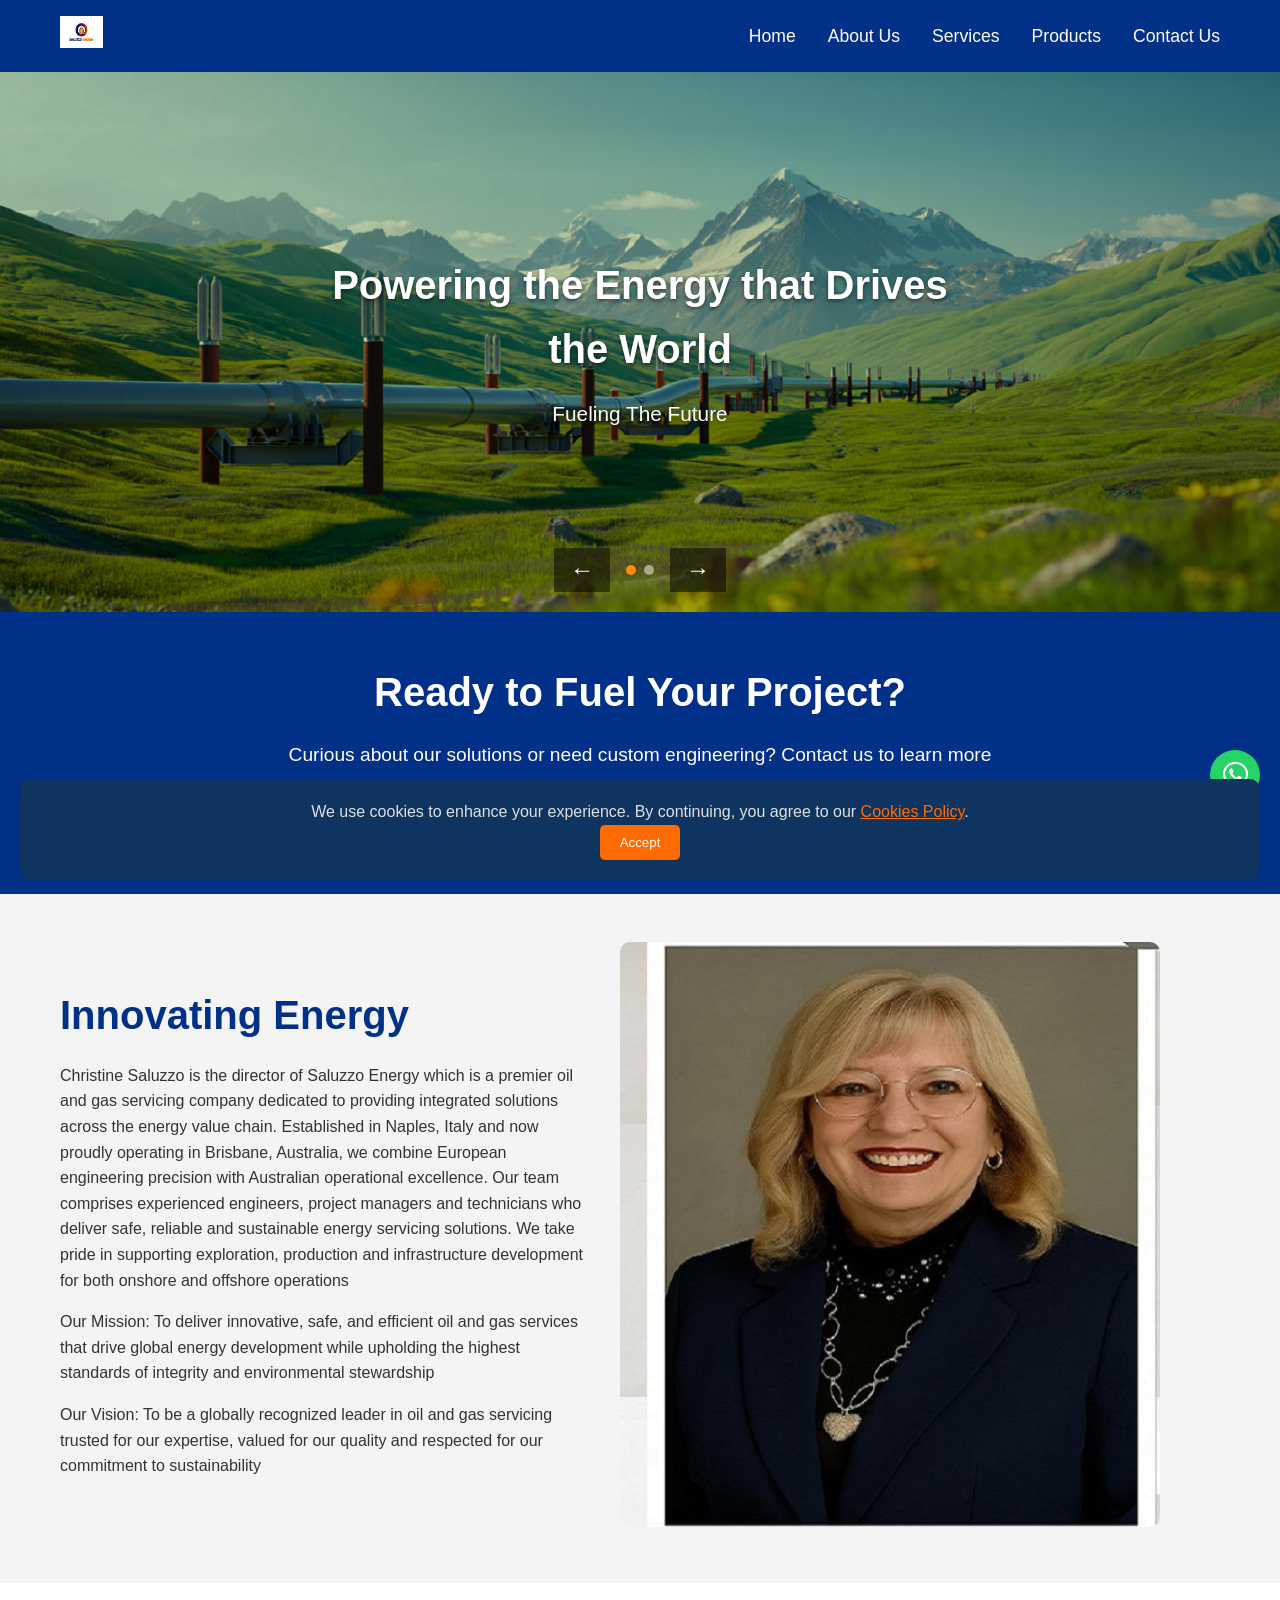
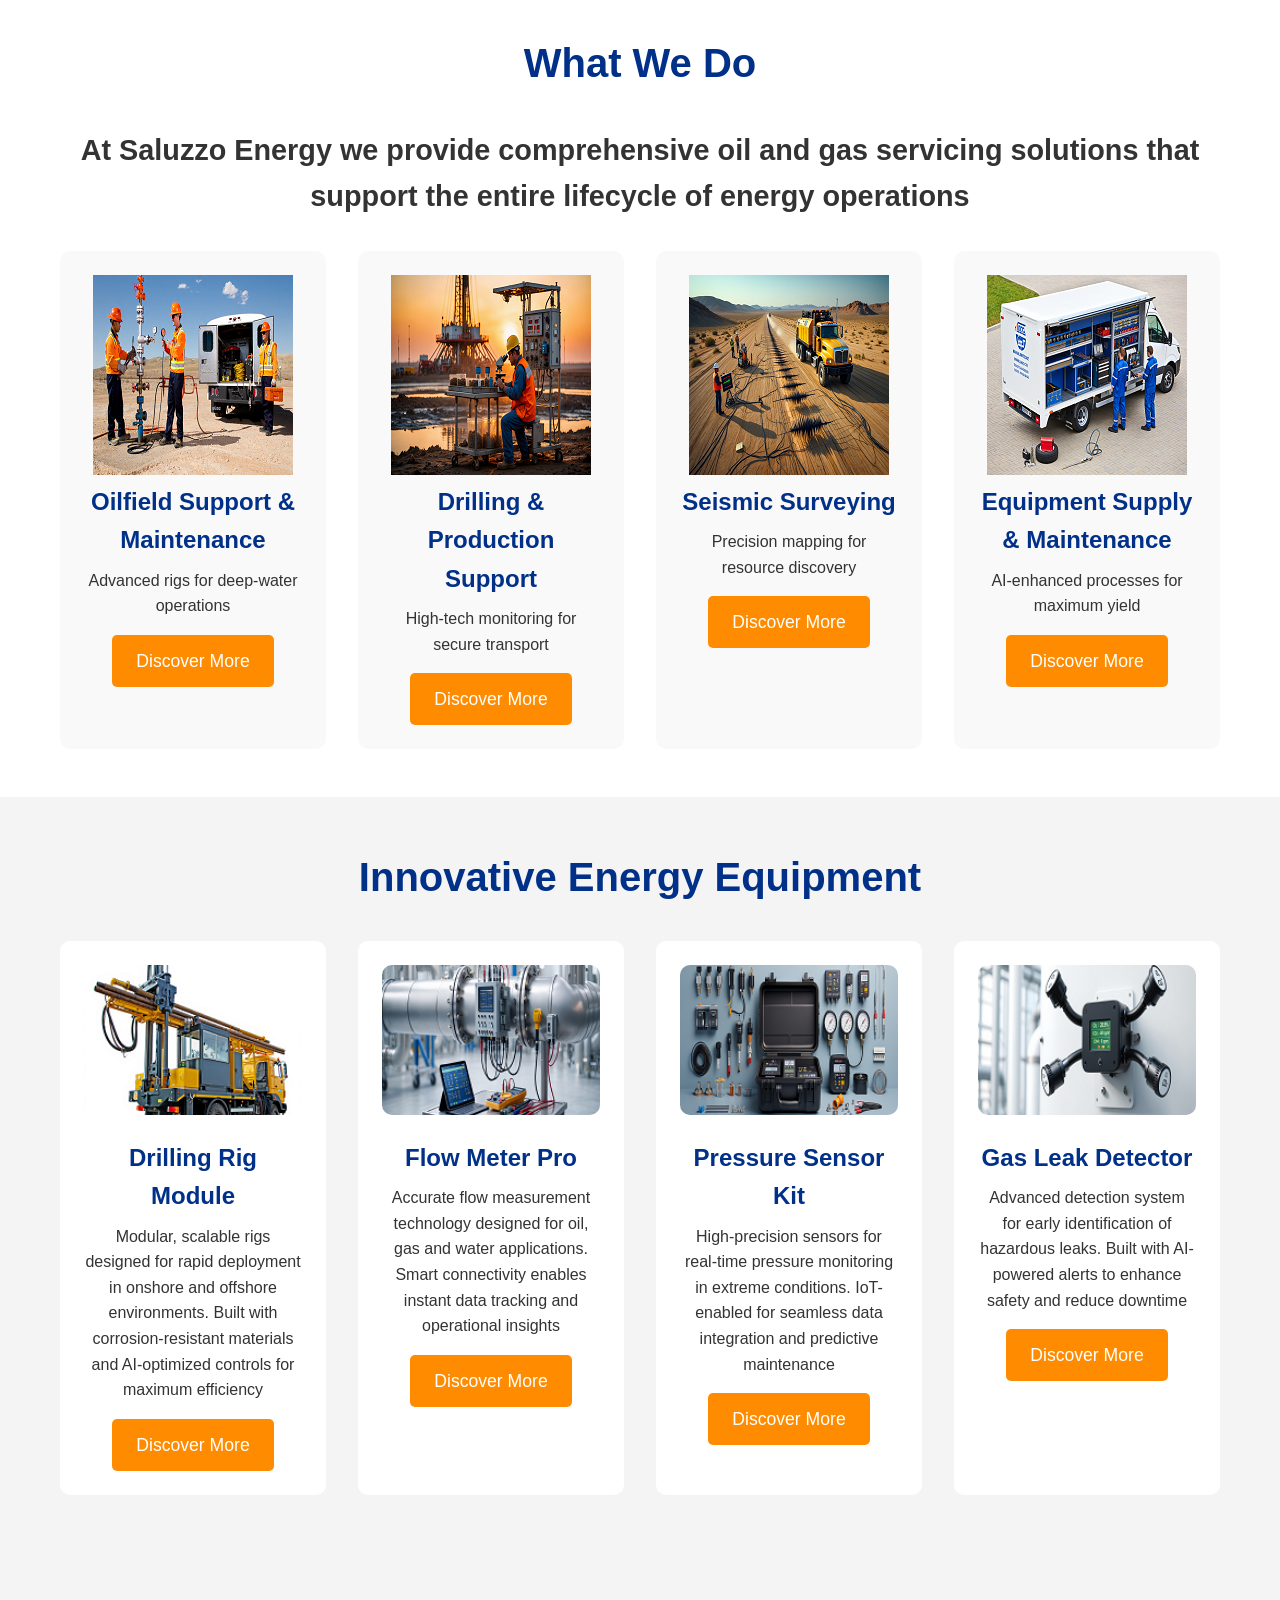
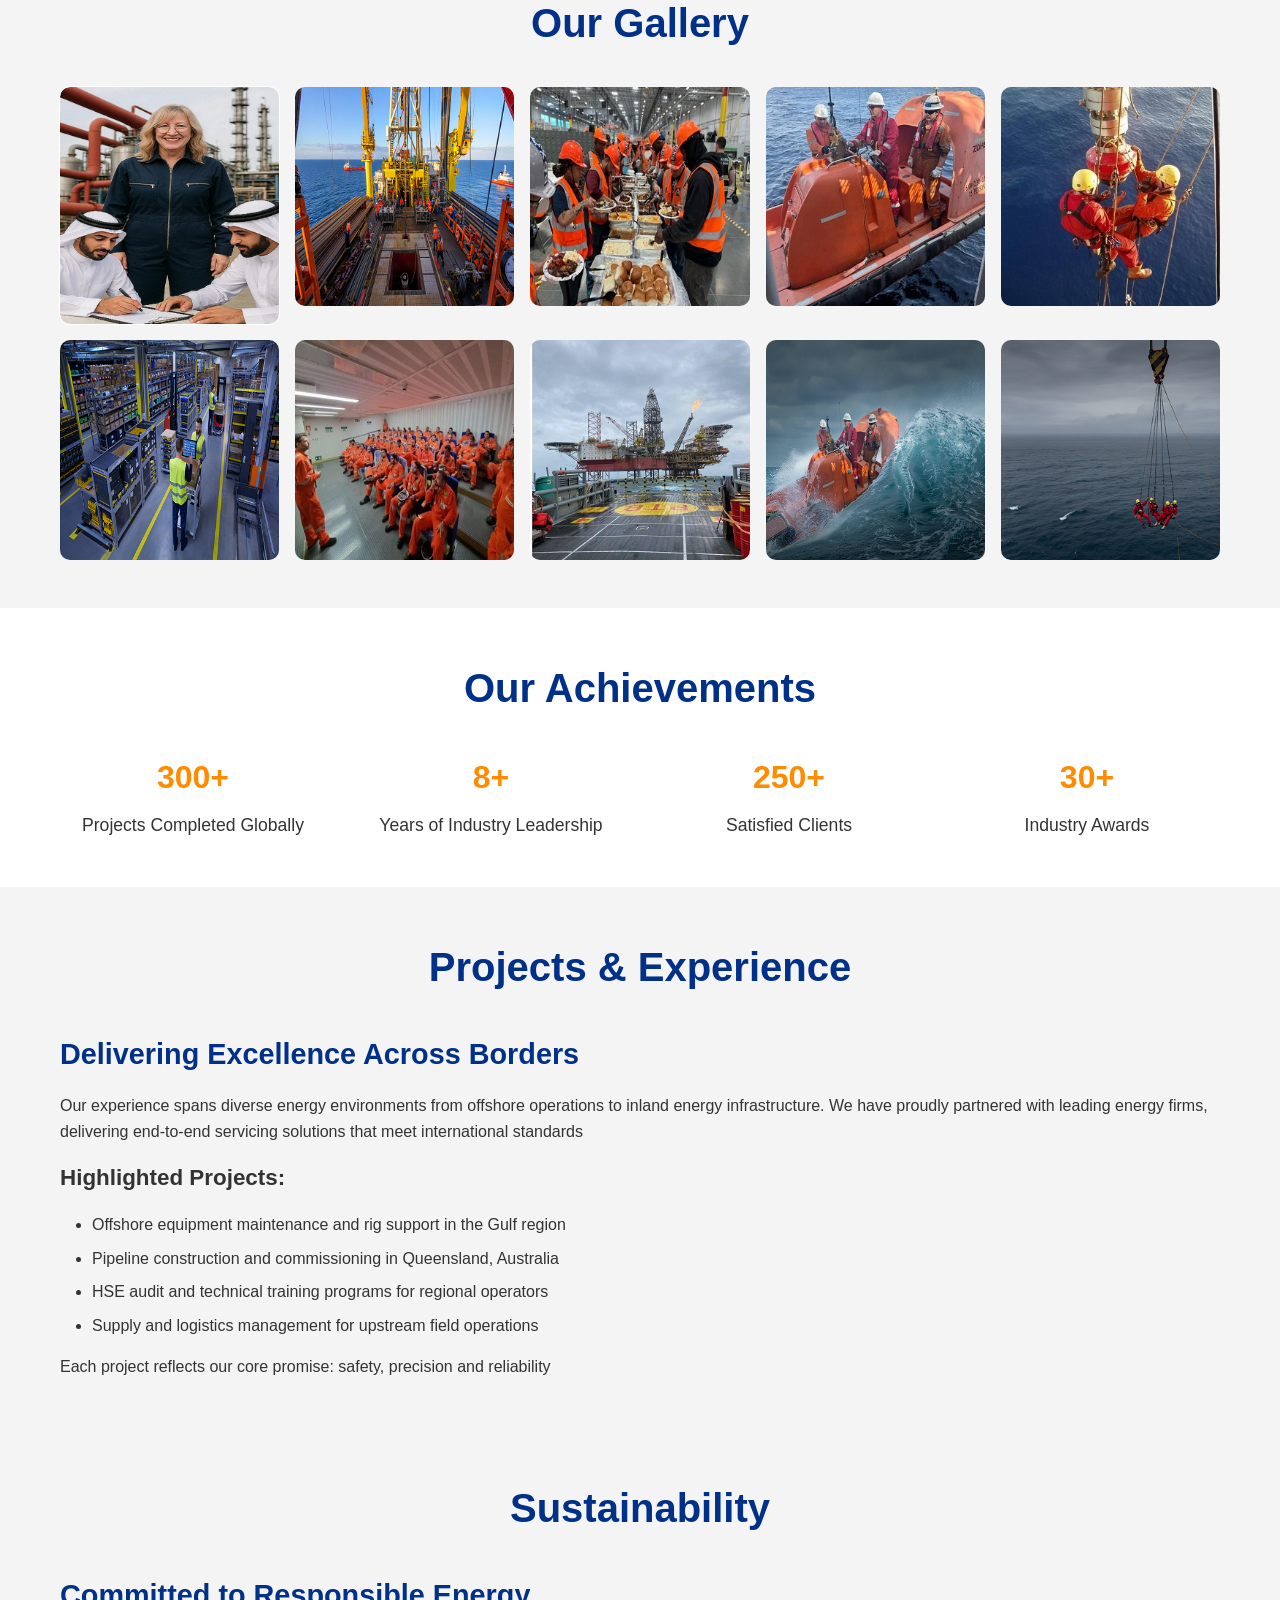
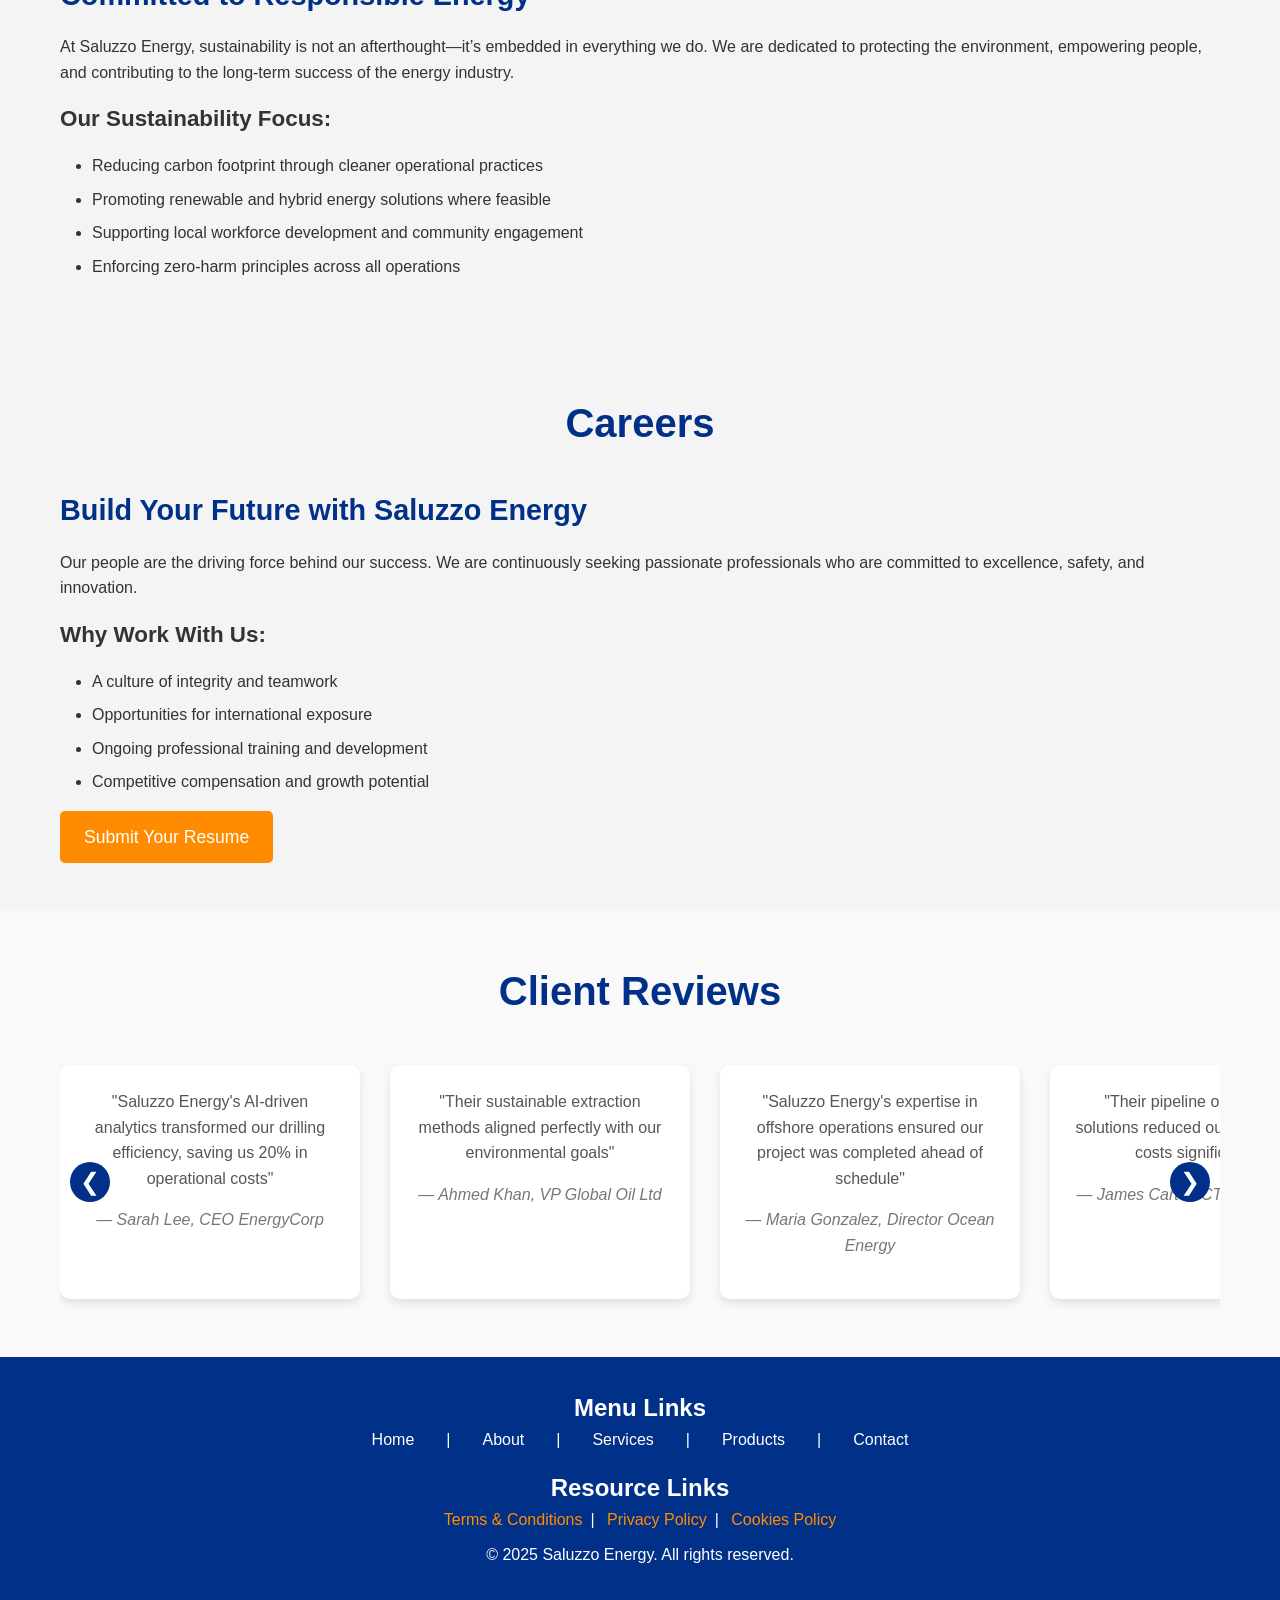
<file: index.html>
<!DOCTYPE html>
<html lang="en">

<head>
    <meta charset="UTF-8">
    <meta name="viewport" content="width=device-width, initial-scale=1.0">
    <meta name="description"
        content="Saluzzo Energy - Leading oil and gas innovation with sustainable, high-tech solutions for exploration, drilling, and energy management.">
    <meta name="keywords"
        content="oil and gas, energy solutions, drilling, seismic surveying, sustainability, Saluzzo Energy">
    <title>Saluzzo Energy - Oil & Gas Innovation</title>
    <link rel="stylesheet" href="styles.css">
    <link rel="stylesheet" href="https://cdnjs.cloudflare.com/ajax/libs/font-awesome/6.0.0-beta3/css/all.min.css">
</head>

<body>
    <header>
        <nav class="container">
            <div class="logo"><img src="logo.png" alt="Saluzzo Energy Logo" style="height: 2rem;"></div>
            <button class="mobile-toggle" aria-label="Toggle navigation">
                <span class="hamburger"></span>
            </button>
            <ul class="nav-links">
                <li><a href="index.html#home">Home</a></li>
                <li><a href="about.html">About Us</a></li>
                <li><a href="services.html">Services</a></li>
                <li><a href="products.html">Products</a></li>
                <li><a href="contact.html">Contact Us</a></li>
            </ul>
        </nav>
    </header>

    <section class="hero" id="home">
        <div class="slider">
            <div class="slide active" style="background-image: url('slider2\ -\ Edited.png')"></div>
            <div class="slide" style="background-image: url('slider3\ -\ Edited.png')"></div>
            <div class="hero-content">
                <h1>Powering the Energy that Drives the World</h1>
                <p>Fueling The Future</p>
            </div>
            <div class="slider-nav">
                <button class="arrow left-arrow">&larr;</button>
                <div class="dots">
                    <span class="dot active"></span>
                    <span class="dot"></span>
                </div>
                <button class="arrow right-arrow">&rarr;</button>
            </div>
        </div>
    </section>

    <section class="enquiry">
        <div class="container">
            <h2>Ready to Fuel Your Project?</h2>
            <p>Curious about our solutions or need custom engineering? Contact us to learn more</p>
            <a href="contact.html" class="btn">Make an Enquiry</a>
        </div>
    </section>

    <section id="story" class="story">
        <div class="container">
            <div class="story-content">
                <div class="story-text">
                    <h2>Innovating Energy</h2>
                    <p>Christine Saluzzo is the director of Saluzzo Energy which is a premier oil and gas servicing company dedicated to providing integrated
                        solutions across the energy value chain. Established in Naples, Italy and now proudly operating
                        in Brisbane, Australia, we combine European engineering precision with Australian operational
                        excellence. Our team comprises experienced engineers, project managers and technicians who
                        deliver safe, reliable and sustainable energy servicing solutions. We take pride in supporting
                        exploration, production and infrastructure development for both onshore and offshore
                        operations</p>
                    <p>Our Mission: To deliver innovative, safe, and efficient oil and gas services that drive global
                        energy development while upholding the highest standards of integrity and environmental
                        stewardship</p>
                    <p>Our Vision: To be a globally recognized leader in oil and gas servicing trusted for our
                        expertise, valued for our quality and respected for our commitment to sustainability</p>
                </div>
                <div>
                    <img src="about.jpg" alt="Engineering Team" style="width:90%; border-radius:10px;">
                </div>
            </div>
        </div>
    </section>

    <section id="services" class="services">
        <div class="container">
            <h2 class="section-title">What We Do</h2>
            <h3>At Saluzzo Energy we provide comprehensive oil and gas servicing solutions that support the entire
                lifecycle of energy operations</h3>
            <div class="services-grid">
                <div class="service-card">
                    <img src="service1.png" alt="Gas Leak Detector">
                    <h3>Oilfield Support & Maintenance</h3>
                    <p>Advanced rigs for deep-water operations</p>
                    <a href="contact.html" class="btn">Discover More</a>
                </div>
                <div class="service-card">
                    <img src="Drilling & Production Support.png" alt="Gas Leak Detector">
                    <h3>Drilling & Production Support</h3>
                    <p>High-tech monitoring for secure transport</p>
                    <a href="contact.html" class="btn">Discover More</a>
                </div>
                <div class="service-card">
                    <img src="Seismic Surveying.png" alt="Gas Leak Detector">
                    <h3>Seismic Surveying</h3>
                    <p>Precision mapping for resource discovery</p>
                    <a href="contact.html" class="btn">Discover More</a>
                </div>
                <div class="service-card">
                    <img src="Equipment Supply & Maintenance.png" alt="Gas Leak Detector">
                    <h3>Equipment Supply & Maintenance</h3>
                    <p>AI-enhanced processes for maximum yield</p>
                    <a href="contact.html" class="btn">Discover More</a>
                </div>
            </div>
        </div>
    </section>

    <section class="products">
        <div class="container">
            <h2 class="section-title">Innovative Energy Equipment</h2>
            <div class="products-grid">
                <div class="product-card">
                    <img src="Drilling Rig Module.png" alt="Drilling Rig Module"
                        style="width:100%; height:150px; object-fit:cover; border-radius:10px; margin-bottom:1rem;">
                    <h3>Drilling Rig Module</h3>
                    <p>Modular, scalable rigs designed for rapid deployment in onshore and offshore environments. Built
                        with corrosion-resistant materials and AI-optimized controls for maximum efficiency</p>
                    <a href="contact.html" class="btn">Discover More</a>
                </div>

                <div class="product-card">
                    <img src="Flow Meter Pro.png" alt="Flow Meter Pro"
                        style="width:100%; height:150px; object-fit:cover; border-radius:10px; margin-bottom:1rem;">
                    <h3>Flow Meter Pro</h3>
                    <p>Accurate flow measurement technology designed for oil, gas and water applications. Smart
                        connectivity enables instant data tracking and operational insights</p>
                    <a href="contact.html" class="btn">Discover More</a>
                </div>

                <div class="product-card">
                    <img src="Pressure Sensor Kit.png" alt="Pressure Sensor Kit"
                        style="width:100%; height:150px; object-fit:cover; border-radius:10px; margin-bottom:1rem;">
                    <h3>Pressure Sensor Kit</h3>
                    <p>High-precision sensors for real-time pressure monitoring in extreme conditions. IoT-enabled for
                        seamless data integration and predictive maintenance</p>
                    <a href="contact.html" class="btn">Discover More</a>
                </div>

                <div class="product-card">
                    <img src="Gas Leak Detector.png" alt="Gas Leak Detector"
                        style="width:100%; height:150px; object-fit:cover; border-radius:10px; margin-bottom:1rem;">
                    <h3>Gas Leak Detector</h3>
                    <p>Advanced detection system for early identification of hazardous leaks. Built with AI-powered
                        alerts to enhance safety and reduce downtime</p>
                    <a href="contact.html" class="btn">Discover More</a>
                </div>
            </div>
        </div>
    </section>

    <section id="gallery" class="gallery">
        <div class="container">
            <h2 class="section-title">Our Gallery</h2>
            <div class="gallery-grid">
                <img src="gallery.jpg" alt="Oil Rig">
                <img src="galleryEx.png" alt="Oil Rig">
                <img src="gallery2.jpg" alt="Oil Rig">
                <img src="gallery3.jpg" alt="Oil Rig">
                <img src="gallery4.jpg" alt="Pipeline">
                <img src="g4.png" alt="Drilling">
                <img src="gallery6.jpg" alt="Refinery">
                <img src="gallery7.jpg" alt="Seismic Survey">
                <img src="gallery9.png" alt="Energy Technology">
                <img src="gallery10.png" alt="Energy Technology">
            </div>
        </div>
    </section>

    <section id="achievements" class="achievements">
        <div class="container">
            <h2 class="section-title">Our Achievements</h2>
            <div class="timeline">
                <div class="achievement-item">
                    <div class="achievement-content">
                        <h3>300+</h3>
                        <p>Projects Completed Globally</p>
                    </div>
                </div>
                <div class="achievement-item">
                    <div class="achievement-content">
                        <h3>8+</h3>
                        <p>Years of Industry Leadership</p>
                    </div>
                </div>
                <div class="achievement-item">
                    <div class="achievement-content">
                        <h3>250+</h3>
                        <p>Satisfied Clients</p>
                    </div>
                </div>
                <div class="achievement-item">
                    <div class="achievement-content">
                        <h3>30+</h3>
                        <p>Industry Awards</p>
                    </div>
                </div>
            </div>
        </div>
    </section>

    <section id="projects" class="projects">
        <div class="container">
            <h2 class="section-title">Projects & Experience</h2>
            <h3>Delivering Excellence Across Borders</h3>
            <p>Our experience spans diverse energy environments from offshore operations to inland energy
                infrastructure. We have proudly partnered with leading energy firms, delivering end-to-end servicing
                solutions that meet international standards</p>
            <h4>Highlighted Projects:</h4>
            <ul>
                <li>Offshore equipment maintenance and rig support in the Gulf region</li>
                <li>Pipeline construction and commissioning in Queensland, Australia</li>
                <li>HSE audit and technical training programs for regional operators</li>
                <li>Supply and logistics management for upstream field operations</li>
            </ul>
            <p>Each project reflects our core promise: safety, precision and reliability</p>
        </div>
    </section>

    <section id="sustainability" class="sustainability">
        <div class="container">
            <h2 class="section-title">Sustainability</h2>
            <h3>Committed to Responsible Energy</h3>
            <p>At Saluzzo Energy, sustainability is not an afterthought—it’s embedded in everything we do. We are
                dedicated to protecting the environment, empowering people, and contributing to the long-term success of
                the energy industry.</p>
            <h4>Our Sustainability Focus:</h4>
            <ul>
                <li>Reducing carbon footprint through cleaner operational practices</li>
                <li>Promoting renewable and hybrid energy solutions where feasible</li>
                <li>Supporting local workforce development and community engagement</li>
                <li>Enforcing zero-harm principles across all operations</li>
            </ul>
        </div>
    </section>

    <section id="careers" class="careers">
        <div class="container">
            <h2 class="section-title">Careers</h2>
            <h3>Build Your Future with Saluzzo Energy</h3>
            <p>Our people are the driving force behind our success. We are continuously seeking passionate professionals
                who are committed to excellence, safety, and innovation.</p>
            <h4>Why Work With Us:</h4>
            <ul>
                <li>A culture of integrity and teamwork</li>
                <li>Opportunities for international exposure</li>
                <li>Ongoing professional training and development</li>
                <li>Competitive compensation and growth potential</li>
            </ul>
            <a href="contact.html" class="btn">Submit Your Resume</a>
        </div>
    </section>

    <section class="testimonials">
        <div class="container">
            <h2 class="section-title">Client Reviews</h2>
            <div class="testimonial-slider">
                <button class="slider-arrow left-arrow" aria-label="Previous testimonial">&#10094;</button>
                <div class="testimonial-grid">
                    <div class="testimonial">
                        <p>"Saluzzo Energy's AI-driven analytics transformed our drilling efficiency, saving us 20% in
                            operational costs"</p>
                        <p class="author">— Sarah Lee, CEO EnergyCorp</p>
                    </div>
                    <div class="testimonial">
                        <p>"Their sustainable extraction methods aligned perfectly with our environmental goals"</p>
                        <p class="author">— Ahmed Khan, VP Global Oil Ltd</p>
                    </div>
                    <div class="testimonial">
                        <p>"Saluzzo Energy's expertise in offshore operations ensured our project was completed ahead
                            of schedule"</p>
                        <p class="author">— Maria Gonzalez, Director Ocean Energy</p>
                    </div>
                    <div class="testimonial">
                        <p>"Their pipeline optimization solutions reduced our maintenance costs significantly"</p>
                        <p class="author">— James Carter, CTO PetroGlobal</p>
                    </div>
                </div>
                <button class="slider-arrow right-arrow" aria-label="Next testimonial">&#10095;</button>
            </div>
        </div>
    </section>

    <footer>
        <div class="container">
            <h2>Menu Links</h2>
            <ul class="footer-nav-links">
                <li><a href="index.html#home">Home</a></li>|
                <li><a href="about.html">About</a></li>|
                <li><a href="services.html">Services</a></li>|
                <li><a href="products.html">Products</a></li>|
                <li><a href="contact.html">Contact</a></li>
            </ul>
            <h2>Resource Links</h2>
            <a href="terms.html">Terms & Conditions</a>|
            <a href="privacy.html">Privacy Policy</a>|
            <a href="cookies.html">Cookies Policy</a>
            <p>&copy; 2025 Saluzzo Energy. All rights reserved.</p>
        </div>
    </footer>

    <button class="scroll-top" aria-label="Scroll to top">
        <span>&uarr;</span>
    </button>

    <a href="https://wa.me/+61 480 806 279" class="whatsapp-icon" target="_blank" rel="noopener"
        aria-label="Contact us on WhatsApp">
        <i class="fab fa-whatsapp"></i>
    </a>

    <script src="script.js"></script>
</body>

</html>
</file>
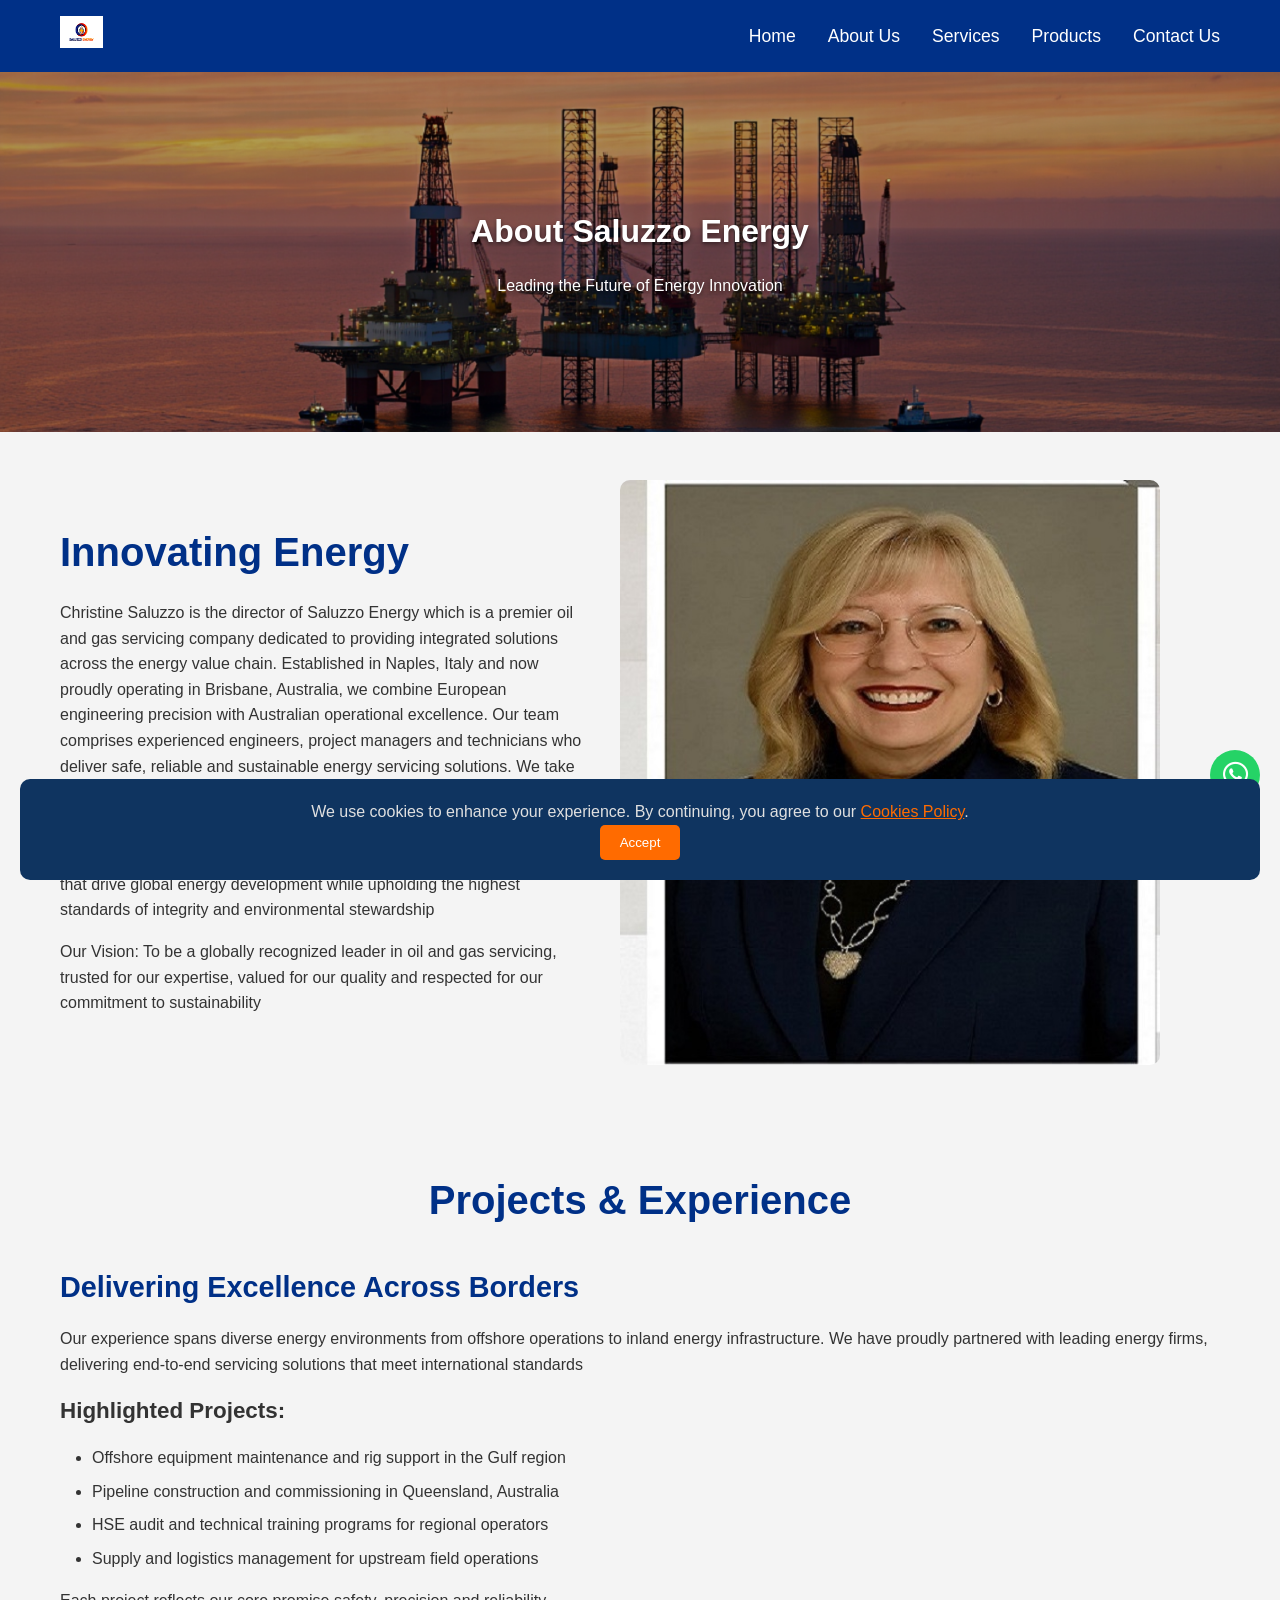
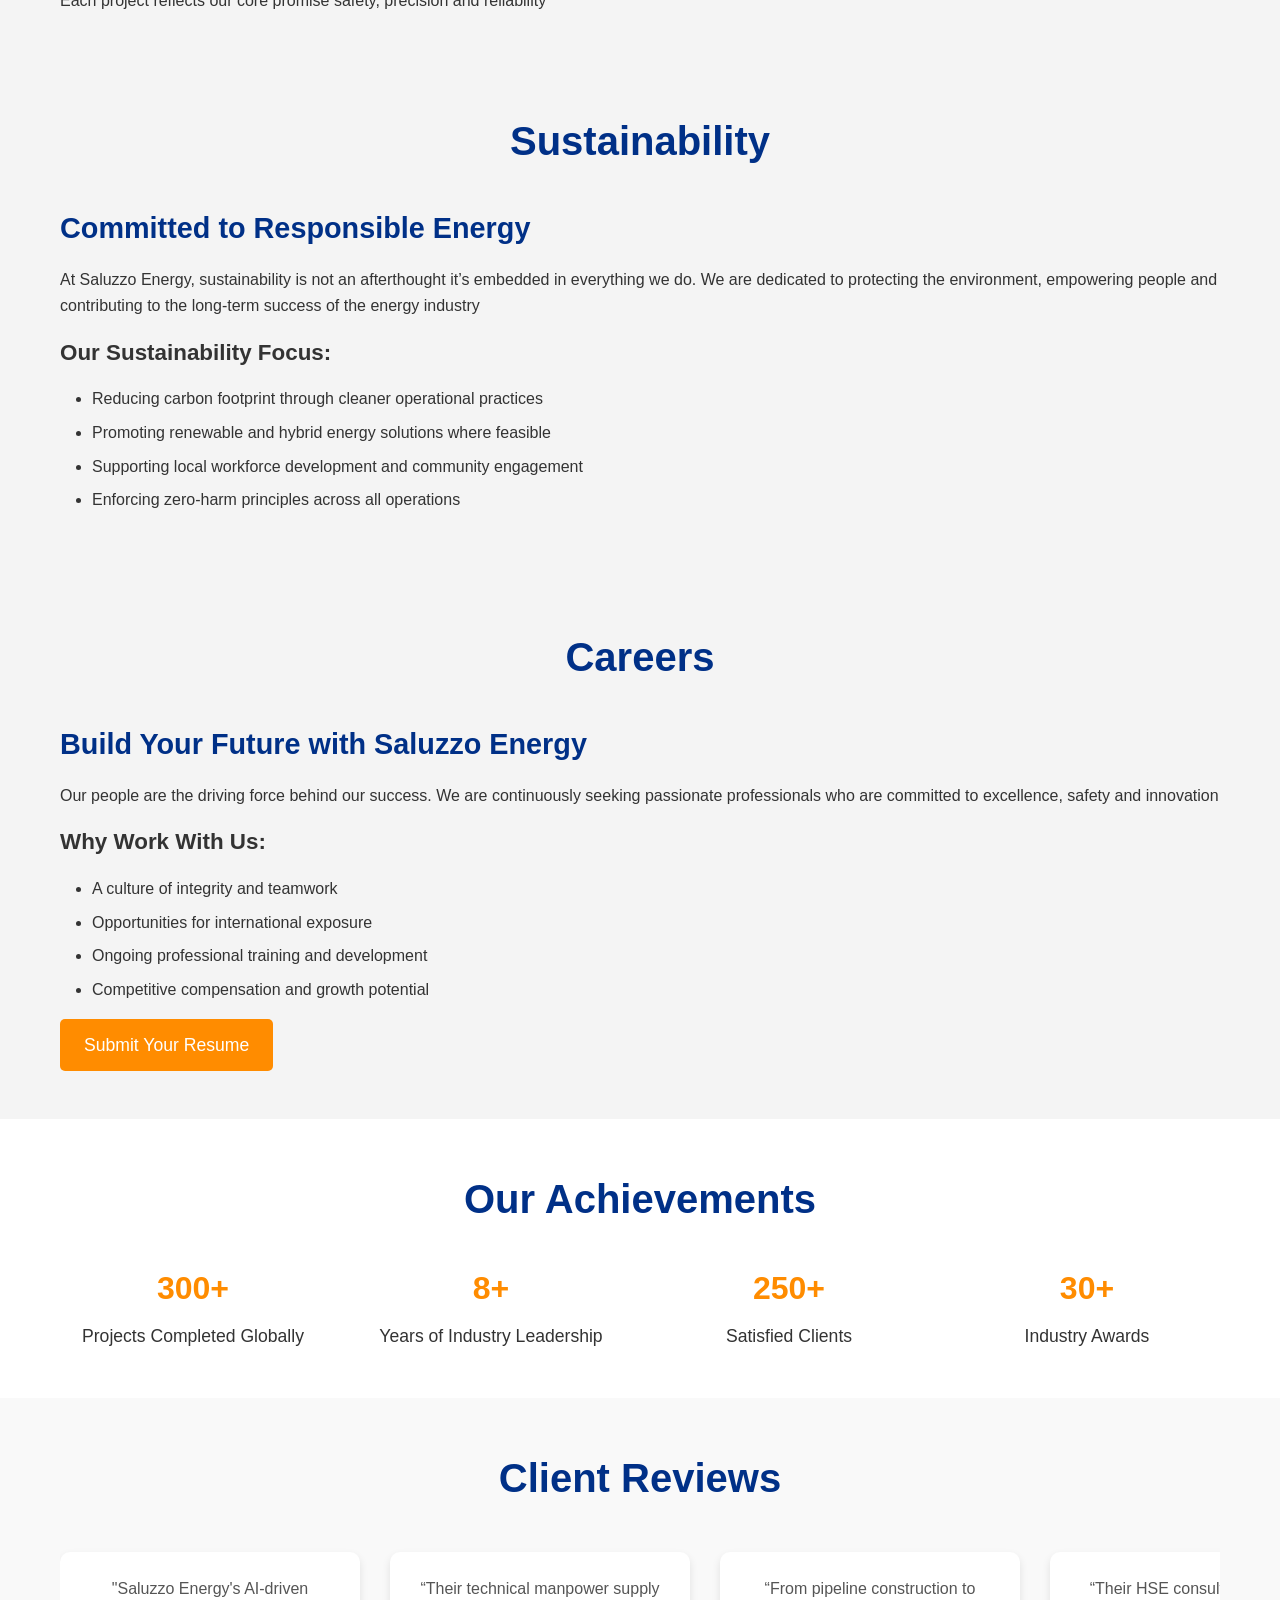
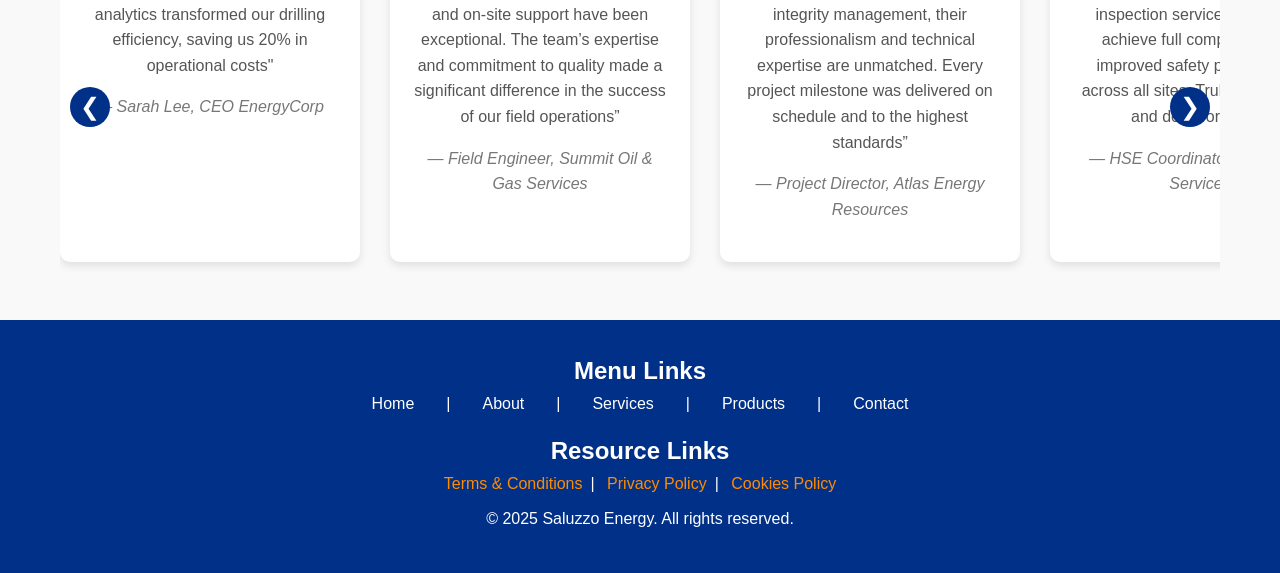
<file: about.html>
<!DOCTYPE html>
<html lang="en">

<head>
    <meta charset="UTF-8">
    <meta name="viewport" content="width=device-width, initial-scale=1.0">
    <meta name="description"
        content="Learn about Saluzzo Energy, a leader in oil and gas innovation, delivering sustainable and high-tech energy solutions globally.">
    <meta name="keywords" content="oil and gas, energy solutions, sustainability, Saluzzo Energy, about us">
    <title>About Saluzzo Energy - Oil & Gas Innovation</title>
    <link rel="stylesheet" href="styles.css">
    <link rel="stylesheet" href="https://cdnjs.cloudflare.com/ajax/libs/font-awesome/6.0.0-beta3/css/all.min.css">
</head>

<body>
    <header>
        <nav class="container">
            <div class="logo"><img src="logo.png" alt="Saluzzo Energy Logo" style="height: 2rem;"></div>
            <button class="mobile-toggle" aria-label="Toggle navigation">
                <span class="hamburger"></span>
            </button>
            <ul class="nav-links">
                <li><a href="index.html#home">Home</a></li>
                <li><a href="about.html">About Us</a></li>
                <li><a href="services.html">Services</a></li>
                <li><a href="products.html">Products</a></li>
                <li><a href="contact.html">Contact Us</a></li>
            </ul>
        </nav>
    </header>

    <section class="hero" id="about">
        <div class="slider">
            <div class="slide active" style="background-image: url('slider3\ -\ Edited.png')"></div>
            <div class="hero-content">
                <h1>About Saluzzo Energy</h1>
                <p>Leading the Future of Energy Innovation</p>
            </div>
        </div>
    </section>

    <section id="story" class="story">
        <div class="container">
            <div class="story-content">
                <div class="story-text">
                    <h2>Innovating Energy</h2>
                    <p>Christine Saluzzo is the director of Saluzzo Energy which is a premier oil and gas servicing company dedicated to providing integrated
                        solutions across the energy value chain. Established in Naples, Italy and now proudly operating
                        in Brisbane, Australia, we combine European engineering precision with Australian operational
                        excellence. Our team comprises experienced engineers, project managers and technicians who
                        deliver safe, reliable and sustainable energy servicing solutions. We take pride in supporting
                        exploration, production and infrastructure development for both onshore and offshore
                        operations</p>
                    <p>Our Mission: To deliver innovative, safe and efficient oil and gas services that drive global
                        energy development while upholding the highest standards of integrity and environmental
                        stewardship</p>
                    <p>Our Vision: To be a globally recognized leader in oil and gas servicing, trusted for our
                        expertise, valued for our quality and respected for our commitment to sustainability</p>
                </div>
                <div>
                    <img src="about.jpg" alt="Engineering Team" style="width:90%; border-radius:10px;">
                </div>
            </div>
        </div>
    </section>

    <section id="projects" class="projects">
        <div class="container">
            <h2 class="section-title">Projects & Experience</h2>
            <h3>Delivering Excellence Across Borders</h3>
            <p>Our experience spans diverse energy environments from offshore operations to inland energy
                infrastructure. We have proudly partnered with leading energy firms, delivering end-to-end servicing
                solutions that meet international standards</p>
            <h4>Highlighted Projects:</h4>
            <ul>
                <li>Offshore equipment maintenance and rig support in the Gulf region</li>
                <li>Pipeline construction and commissioning in Queensland, Australia</li>
                <li>HSE audit and technical training programs for regional operators</li>
                <li>Supply and logistics management for upstream field operations</li>
            </ul>
            <p>Each project reflects our core promise safety, precision and reliability</p>
        </div>
    </section>

    <section id="sustainability" class="sustainability">
        <div class="container">
            <h2 class="section-title">Sustainability</h2>
            <h3>Committed to Responsible Energy</h3>
            <p>At Saluzzo Energy, sustainability is not an afterthought it’s embedded in everything we do. We are
                dedicated to protecting the environment, empowering people and contributing to the long-term success of
                the energy industry</p>
            <h4>Our Sustainability Focus:</h4>
            <ul>
                <li>Reducing carbon footprint through cleaner operational practices</li>
                <li>Promoting renewable and hybrid energy solutions where feasible</li>
                <li>Supporting local workforce development and community engagement</li>
                <li>Enforcing zero-harm principles across all operations</li>
            </ul>
        </div>
    </section>

    <section id="careers" class="careers">
        <div class="container">
            <h2 class="section-title">Careers</h2>
            <h3>Build Your Future with Saluzzo Energy</h3>
            <p>Our people are the driving force behind our success. We are continuously seeking passionate professionals
                who are committed to excellence, safety and innovation</p>
            <h4>Why Work With Us:</h4>
            <ul>
                <li>A culture of integrity and teamwork</li>
                <li>Opportunities for international exposure</li>
                <li>Ongoing professional training and development</li>
                <li>Competitive compensation and growth potential</li>
            </ul>
            <a href="contact.html" class="btn">Submit Your Resume</a>
        </div>
    </section>

<section id="achievements" class="achievements">
    <div class="container">
        <h2 class="section-title">Our Achievements</h2>
        <div class="timeline">
            <div class="achievement-item">
                <div class="achievement-content">
                    <h3>300+</h3>
                    <p>Projects Completed Globally</p>
                </div>
            </div>
            <div class="achievement-item">
                <div class="achievement-content">
                    <h3>8+</h3>
                    <p>Years of Industry Leadership</p>
                </div>
            </div>
            <div class="achievement-item">
                <div class="achievement-content">
                    <h3>250+</h3>
                    <p>Satisfied Clients</p>
                </div>
            </div>
            <div class="achievement-item">
                <div class="achievement-content">
                    <h3>30+</h3>
                    <p>Industry Awards</p>
                </div>
            </div>
        </div>
    </div>
</section>

    <section class="testimonials">
        <div class="container">
            <h2 class="section-title">Client Reviews</h2>
            <div class="testimonial-slider">
                <button class="slider-arrow left-arrow" aria-label="Previous testimonial">&#10094;</button>
                <div class="testimonial-grid">
                    <div class="testimonial">
                        <p>"Saluzzo Energy's AI-driven analytics transformed our drilling efficiency, saving us 20% in
                            operational costs"</p>
                        <p class="author">— Sarah Lee, CEO EnergyCorp</p>
                    </div>
                    <div class="testimonial">
                        <p>“Their technical manpower supply and on-site support have been exceptional. The team’s expertise and commitment to
                        quality made a significant difference in the success of our field operations”</p>
                        <p class="author">— Field Engineer, Summit Oil & Gas Services</p>
                    </div>
                    <div class="testimonial">
                        <p>“From pipeline construction to integrity management, their professionalism and technical
                            expertise are unmatched. Every project milestone was delivered on schedule and to the
                            highest standards”</p>
                        <p class="author">— Project Director, Atlas Energy Resources</p>
                    </div>
                    <div class="testimonial">
                        <p>“Their HSE consulting and field inspection services helped us achieve full compliance and
                            improved safety performance across all sites. Truly dependable and detail-oriented”</p>
                        <p class="author">— HSE Coordinator, PrimeWell Services</p>
                    </div>
                    <div class="testimonial">
                        <p>“Partnering with this team has been a game-changer for our offshore operations. Their
                            equipment supply and maintenance support have consistently kept our rigs running efficiently
                            and safely”</p>
                        <p class="author">— Maria Gonzalez, Operations Manager, DeepCore Drilling Ltd</p>
                    </div>
                    <div class="testimonial">
                        <p>“Their logistics and procurement team ensured timely delivery of critical materials even
                            under tight deadlines. Excellent coordination and customer service throughout our project”
                        </p>
                        <p class="author">— Logistics Supervisor, PetroLink International</p>
                    </div>
                    <div class="testimonial">
                        <p>"Their pipeline optimization solutions reduced our maintenance costs significantly"</p>
                        <p class="author">— James Carter, CTO PetroGlobal</p>
                    </div>
                </div>
                <button class="slider-arrow right-arrow" aria-label="Next testimonial">&#10095;</button>
            </div>
        </div>
    </section>

    <footer>
        <div class="container">
            <h2>Menu Links</h2>
            <ul class="footer-nav-links">
                <li><a href="index.html#home">Home</a></li>|
                <li><a href="about.html">About</a></li>|
                <li><a href="services.html">Services</a></li>|
                <li><a href="products.html">Products</a></li>|
                <li><a href="contact.html">Contact</a></li>
            </ul>
            <h2>Resource Links</h2>
            <a href="terms.html">Terms & Conditions</a>|
            <a href="privacy.html">Privacy Policy</a>|
            <a href="cookies.html">Cookies Policy</a>
            <p>&copy; 2025 Saluzzo Energy. All rights reserved.</p>
        </div>
    </footer>

    <button class="scroll-top" aria-label="Scroll to top">
        <span>&uarr;</span>
    </button>

    <a href="https://wa.me/+61 480 806 279" class="whatsapp-icon" target="_blank" rel="noopener"
        aria-label="Contact us on WhatsApp">
        <i class="fab fa-whatsapp"></i>
    </a>

    <script src="script.js"></script>
</body>
</html>
</file>
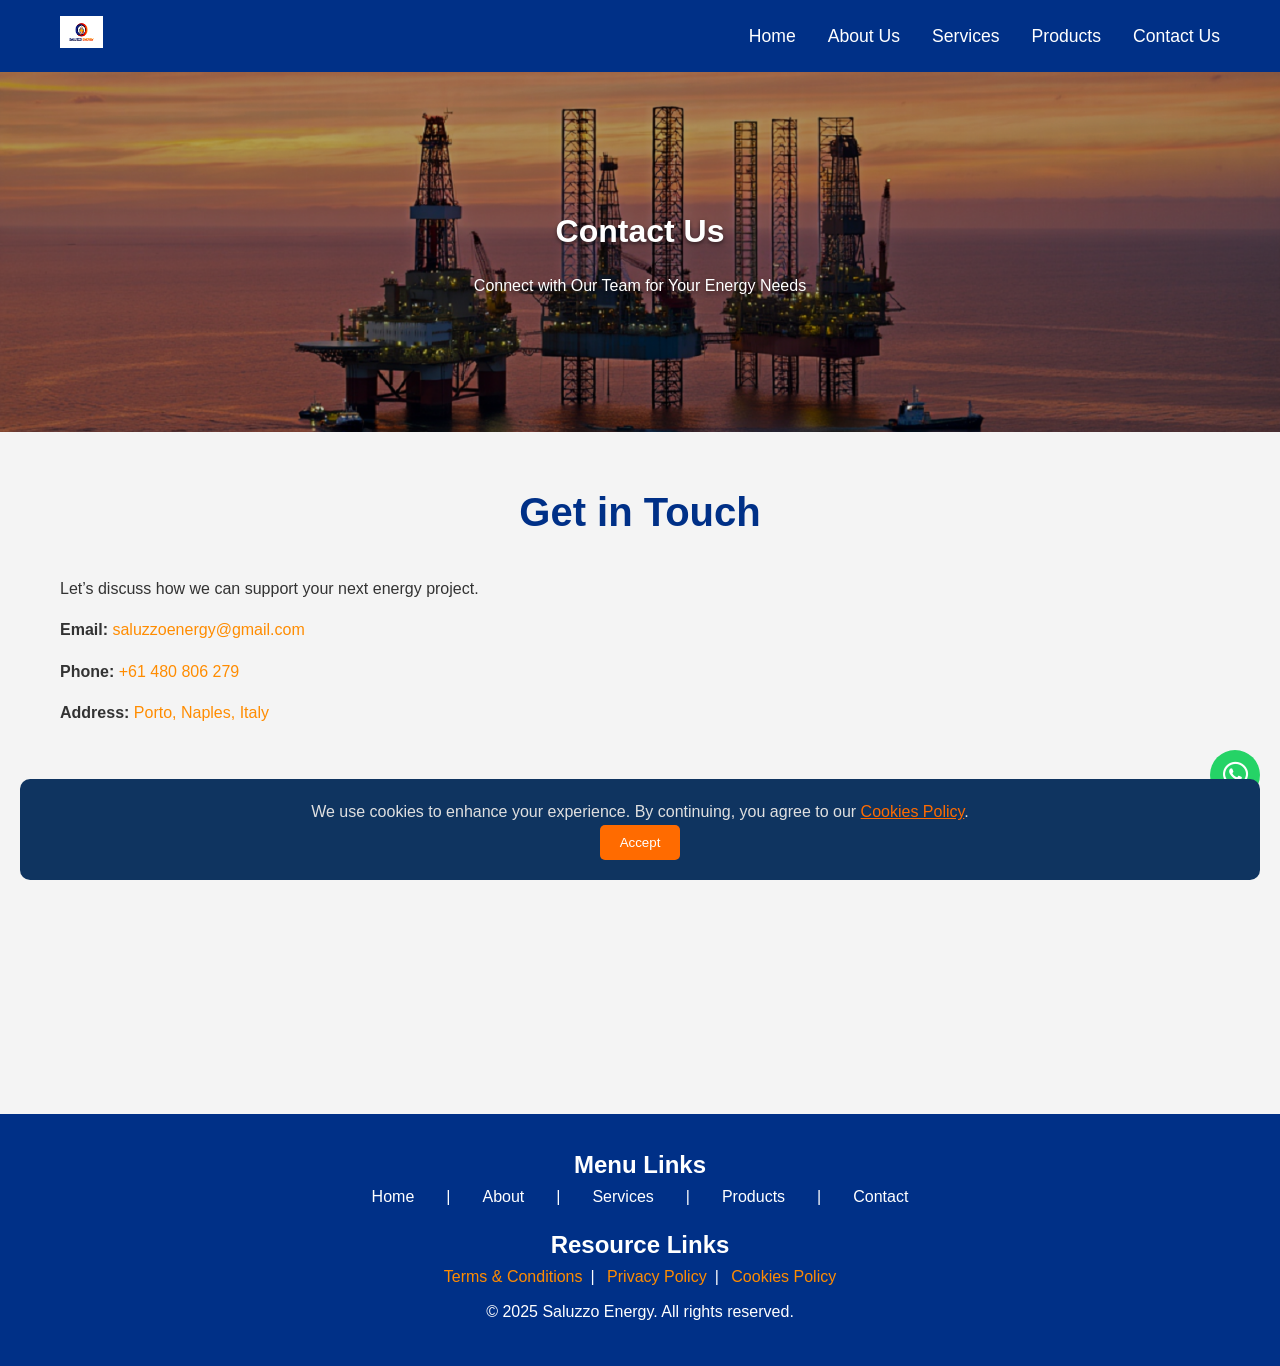
<file: contact.html>
<!DOCTYPE html>
<html lang="en">

<head>
    <meta charset="UTF-8">
    <meta name="viewport" content="width=device-width, initial-scale=1.0">
    <meta name="description"
        content="Contact Saluzzo Energy for oil and gas solutions, inquiries, or custom project needs.">
    <meta name="keywords" content="contact, oil and gas, energy solutions, Saluzzo Energy">
    <title>Contact - Saluzzo Energy</title>
    <link rel="stylesheet" href="styles.css">
    <link rel="stylesheet" href="https://cdnjs.cloudflare.com/ajax/libs/font-awesome/6.0.0-beta3/css/all.min.css">
</head>

<body>
    <header>
        <nav class="container">
            <div class="logo"><img src="logo.png" alt="Saluzzo Energy Logo" style="height: 2rem;"></div>
            <button class="mobile-toggle" aria-label="Toggle navigation">
                <span class="hamburger"></span>
            </button>
            <ul class="nav-links">
                <li><a href="index.html#home">Home</a></li>
                <li><a href="about.html">About Us</a></li>
                <li><a href="services.html">Services</a></li>
                <li><a href="products.html">Products</a></li>
                <li><a href="contact.html">Contact Us</a></li>
            </ul>
        </nav>
    </header>

    <section class="hero" id="contact">
        <div class="slider">
            <div class="slide active" style="background-image: url('slider3 - Edited.png')"></div>
            <div class="hero-content">
                <h1>Contact Us</h1>
                <p>Connect with Our Team for Your Energy Needs</p>
            </div>
        </div>
    </section>

    <section class="contact">
        <div class="container">
            <div class="contact-content">
                <div class="contact-info">
                    <h2 class="section-title">Get in Touch</h2>
                    <p>Let’s discuss how we can support your next energy project.</p>
                    <p><strong>Email:</strong> <a href="mailto:saluzzoenergy@gmail.com">saluzzoenergy@gmail.com</a>
                    </p>
                    <p><strong>Phone:</strong> <a href="tel:+61480806279">+61 480 806 279</a></p>
                    <p><strong>Address:</strong> <a href="https://maps.app.goo.gl/dBEGpXT9ua5APjUG8" target="_blank"
                            rel="noopener">Porto, Naples, Italy</a></p>
                    <div class="map">
                        <iframe
                            src="https://www.google.com/maps/embed?pb=!1m18!1m12!1m3!1d24145.214476652764!2d14.239564922821858!3d40.846590667881436!2m3!1f0!2f0!3f0!3m2!1i1024!2i768!4f13.1!3m3!1m2!1s0x133b08472b1a407d%3A0x469ffe2695c4a85e!2sPorto%2C%2080133%20Naples%2C%20Metropolitan%20City%20of%20Naples%2C%20Italy!5e0!3m2!1sen!2sus!4v1759842392719!5m2!1sen!2sus"
                            width="100%" height="300" style="border:0;" allowfullscreen="" loading="lazy"
                            referrerpolicy="no-referrer-when-downgrade"></iframe>
                    </div>
                </div>
            </div>
        </div>
    </section>

    <footer>
        <div class="container">
            <h2>Menu Links</h2>
            <ul class="footer-nav-links">
                <li><a href="index.html#home">Home</a></li>|
                <li><a href="about.html">About</a></li>|
                <li><a href="services.html">Services</a></li>|
                <li><a href="products.html">Products</a></li>|
                <li><a href="contact.html">Contact</a></li>
            </ul>
            <h2>Resource Links</h2>
            <a href="terms.html">Terms & Conditions</a>|
            <a href="privacy.html">Privacy Policy</a>|
            <a href="cookies.html">Cookies Policy</a>
            <p>&copy; 2025 Saluzzo Energy. All rights reserved.</p>
        </div>
    </footer>

    <button class="scroll-top" aria-label="Scroll to top">
        <span>&uarr;</span>
    </button>

    <a href="https://wa.me/+61 480 806 279" class="whatsapp-icon" target="_blank" rel="noopener"
        aria-label="Contact us on WhatsApp">
        <i class="fab fa-whatsapp"></i>
    </a>

    <script src="script.js"></script>
</body>
</html>
</file>
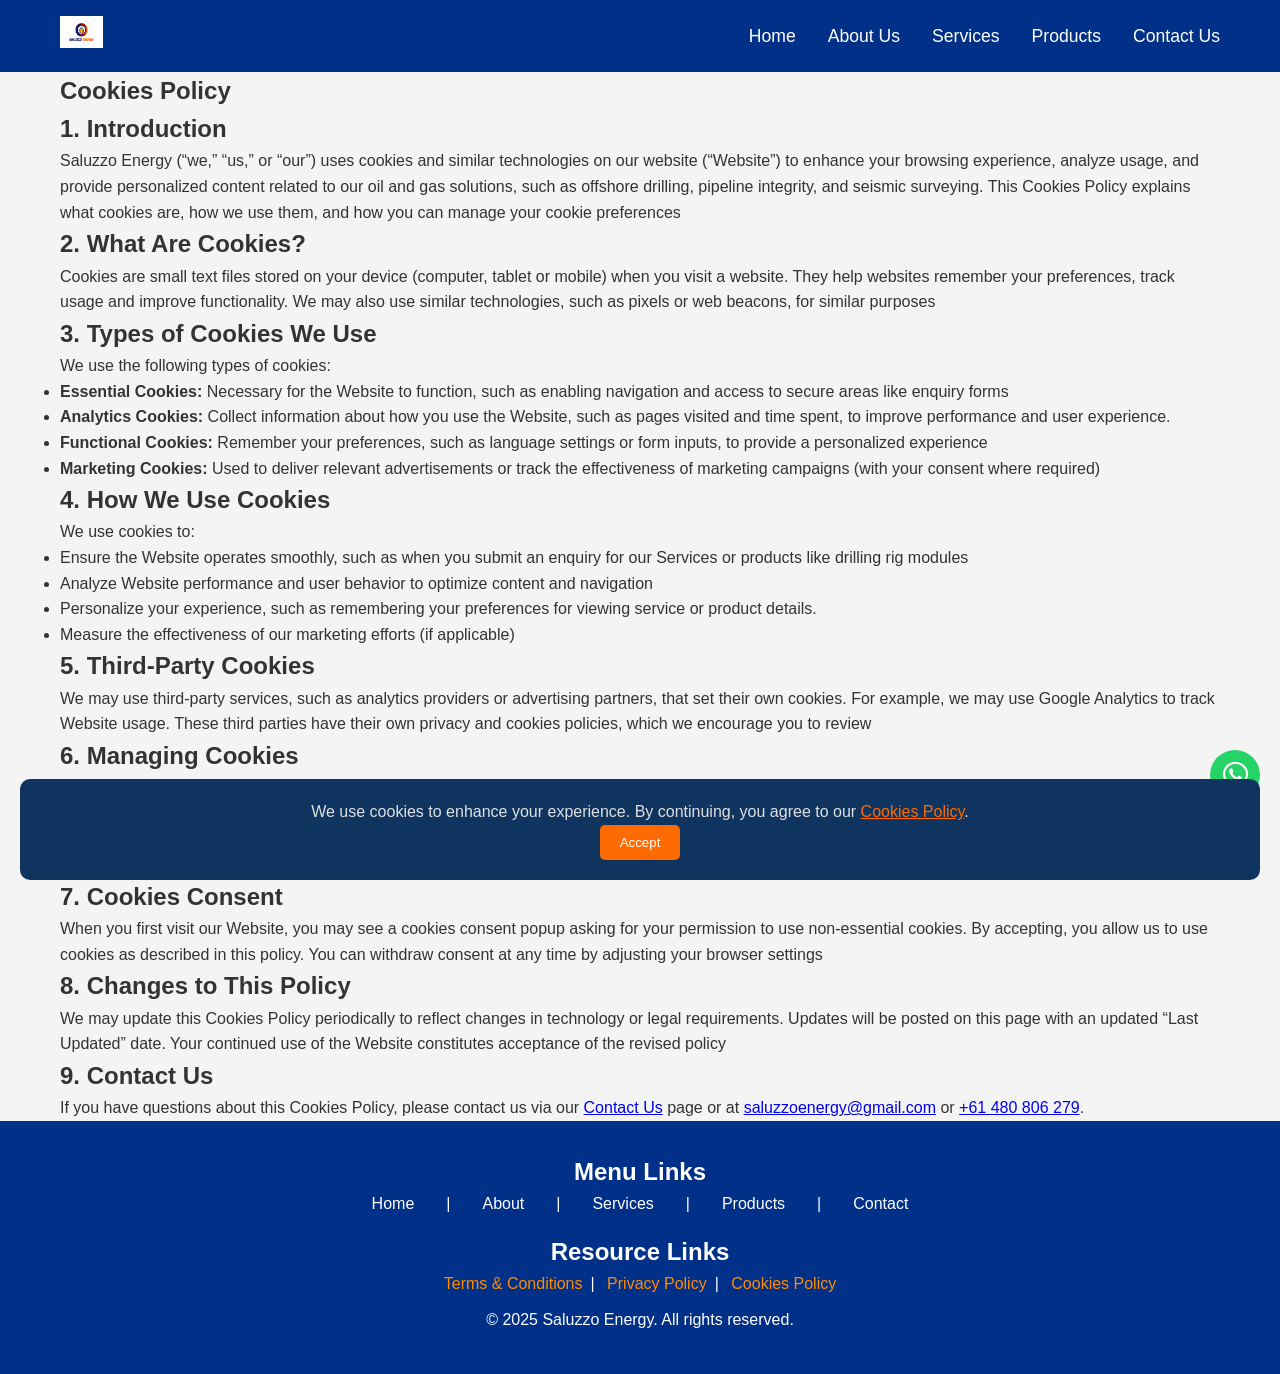
<file: cookies.html>
<!DOCTYPE html>
<html lang="en">

<head>
    <meta charset="UTF-8">
    <meta name="viewport" content="width=device-width, initial-scale=1.0">
    <meta name="description"
        content="Cookies Policy for Saluzzo Energy, explaining how we use cookies and similar technologies on our website.">
    <meta name="keywords" content="cookies policy, Saluzzo Energy, website cookies, privacy">
    <title>Cookies Policy - Saluzzo Energy</title>
    <link rel="stylesheet" href="styles.css">
    <link rel="stylesheet" href="https://cdnjs.cloudflare.com/ajax/libs/font-awesome/6.0.0-beta3/css/all.min.css">
</head>

<body>
    <header>
        <nav class="container">
            <div class="logo"><img src="logo.png" alt="Saluzzo Energy Logo" style="height: 2rem;"></div>
            <button class="mobile-toggle" aria-label="Toggle navigation">
                <span class="hamburger"></span>
            </button>
            <ul class="nav-links">
                <li><a href="index.html#home">Home</a></li>
                <li><a href="about.html">About Us</a></li>
                <li><a href="services.html">Services</a></li>
                <li><a href="products.html">Products</a></li>
                <li><a href="contact.html">Contact Us</a></li>
            </ul>
        </nav>
    </header>

    <section class="cookies">
        <div class="container">
            <h1>Cookies Policy</h1>
            <h2>1. Introduction</h2>
            <p>Saluzzo Energy (“we,” “us,” or “our”) uses cookies and similar technologies on our website (“Website”)
                to enhance your browsing experience, analyze usage, and provide personalized content related to our oil
                and gas solutions, such as offshore drilling, pipeline integrity, and seismic surveying. This Cookies
                Policy explains what cookies are, how we use them, and how you can manage your cookie preferences</p>

            <h2>2. What Are Cookies?</h2>
            <p>Cookies are small text files stored on your device (computer, tablet or mobile) when you visit a
                website. They help websites remember your preferences, track usage and improve functionality. We may
                also use similar technologies, such as pixels or web beacons, for similar purposes</p>

            <h2>3. Types of Cookies We Use</h2>
            <p>We use the following types of cookies:</p>
            <ul>
                <li><strong>Essential Cookies:</strong> Necessary for the Website to function, such as enabling
                    navigation and access to secure areas like enquiry forms</li>
                <li><strong>Analytics Cookies:</strong> Collect information about how you use the Website, such as pages
                    visited and time spent, to improve performance and user experience.</li>
                <li><strong>Functional Cookies:</strong> Remember your preferences, such as language settings or form
                    inputs, to provide a personalized experience</li>
                <li><strong>Marketing Cookies:</strong> Used to deliver relevant advertisements or track the
                    effectiveness of marketing campaigns (with your consent where required)</li>
            </ul>

            <h2>4. How We Use Cookies</h2>
            <p>We use cookies to:</p>
            <ul>
                <li>Ensure the Website operates smoothly, such as when you submit an enquiry for our Services or
                    products like drilling rig modules</li>
                <li>Analyze Website performance and user behavior to optimize content and navigation</li>
                <li>Personalize your experience, such as remembering your preferences for viewing service or product
                    details.</li>
                <li>Measure the effectiveness of our marketing efforts (if applicable)</li>
            </ul>

            <h2>5. Third-Party Cookies</h2>
            <p>We may use third-party services, such as analytics providers or advertising partners, that set their own
                cookies. For example, we may use Google Analytics to track Website usage. These third parties have their
                own privacy and cookies policies, which we encourage you to review</p>

            <h2>6. Managing Cookies</h2>
            <p>You can control cookies through your browser settings or by responding to our cookie consent popup (if
                enabled). You can:</p>
            <ul>
                <li>Accept or decline non-essential cookies via our consent popup</li>
                <li>Disable cookies in your browser settings, though this may affect Website functionality</li>
                <li>Delete cookies from your device at any time through your browser</li>
            </ul>

            <h2>7. Cookies Consent</h2>
            <p>When you first visit our Website, you may see a cookies consent popup asking for your permission to use
                non-essential cookies. By accepting, you allow us to use cookies as described in this policy. You can
                withdraw consent at any time by adjusting your browser settings</p>

            <h2>8. Changes to This Policy</h2>
            <p>We may update this Cookies Policy periodically to reflect changes in technology or legal requirements.
                Updates will be posted on this page with an updated “Last Updated” date. Your continued use of the
                Website constitutes acceptance of the revised policy</p>

            <h2>9. Contact Us</h2>
            <p>If you have questions about this Cookies Policy, please contact us via our <a href="contact.html">Contact
                    Us</a> page or at <a href="mailto:saluzzoenergy@gmail.com">saluzzoenergy@gmail.com</a> or <a
                    href="tel:+15551234567">+61 480 806 279</a>.</p>
        </div>
    </section>

    <footer>
        <div class="container">
            <h2>Menu Links</h2>
            <ul class="footer-nav-links">
                <li><a href="index.html#home">Home</a></li>|
                <li><a href="about.html">About</a></li>|
                <li><a href="services.html">Services</a></li>|
                <li><a href="products.html">Products</a></li>|
                <li><a href="contact.html">Contact</a></li>
            </ul>
            <h2>Resource Links</h2>
            <a href="terms.html">Terms & Conditions</a>|
            <a href="privacy.html">Privacy Policy</a>|
            <a href="cookies.html">Cookies Policy</a>
            <p>&copy; 2025 Saluzzo Energy. All rights reserved.</p>
        </div>
    </footer>

    <button class="scroll-top" aria-label="Scroll to top">
        <span>&uarr;</span>
    </button>

    <a href="https://wa.me/+61 480 806 279" class="whatsapp-icon" target="_blank" rel="noopener"
        aria-label="Contact us on WhatsApp">
        <i class="fab fa-whatsapp"></i>
    </a>

    <script src="script.js"></script>
</body>
</html>
</file>
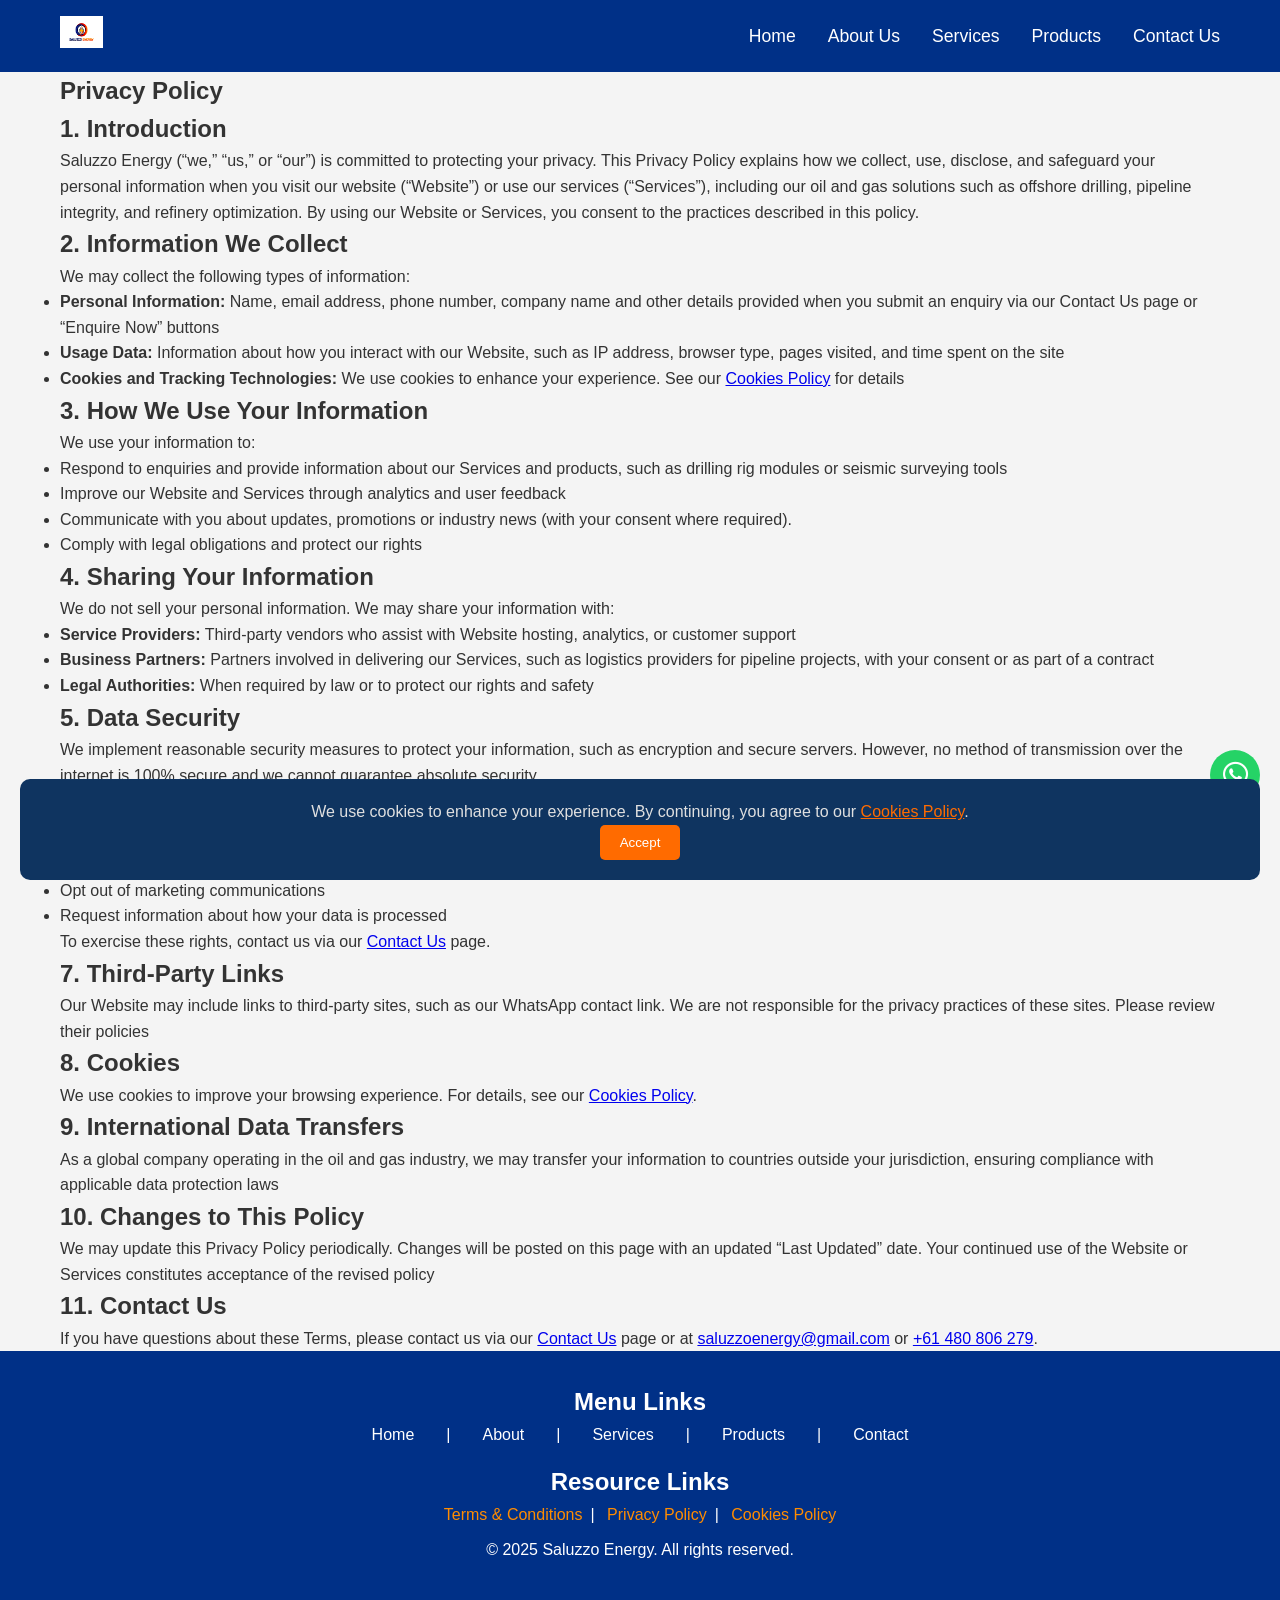
<file: privacy.html>
<!DOCTYPE html>
<html lang="en">

<head>
    <meta charset="UTF-8">
    <meta name="viewport" content="width=device-width, initial-scale=1.0">
    <meta name="description"
        content="Privacy Policy for Saluzzo Energy, detailing how we collect, use, and protect your personal information.">
    <title>Privacy Policy - Saluzzo Energy</title>
    <link rel="stylesheet" href="styles.css">
    <link rel="stylesheet" href="https://cdnjs.cloudflare.com/ajax/libs/font-awesome/6.0.0-beta3/css/all.min.css">
</head>

<body>
    <header>
        <nav class="container">
            <div class="logo"><img src="logo.png" alt="Saluzzo Energy Logo" style="height: 2rem;"></div>
            <button class="mobile-toggle" aria-label="Toggle navigation">
                <span class="hamburger"></span>
            </button>
            <ul class="nav-links">
                <li><a href="index.html#home">Home</a></li>
                <li><a href="about.html">About Us</a></li>
                <li><a href="services.html">Services</a></li>
                <li><a href="products.html">Products</a></li>
                <li><a href="contact.html">Contact Us</a></li>
            </ul>
        </nav>
    </header>

    <section class="privacy">
        <div class="container">
            <h1>Privacy Policy</h1>

            <h2>1. Introduction</h2>
            <p>Saluzzo Energy (“we,” “us,” or “our”) is committed to protecting your privacy. This Privacy Policy
                explains how we collect, use, disclose, and safeguard your personal information when you visit our
                website (“Website”) or use our services (“Services”), including our oil and gas solutions such as
                offshore drilling, pipeline integrity, and refinery optimization. By using our Website or Services, you
                consent to the practices described in this policy.</p>

            <h2>2. Information We Collect</h2>
            <p>We may collect the following types of information:</p>
            <ul>
                <li><strong>Personal Information:</strong> Name, email address, phone number, company name and other
                    details provided when you submit an enquiry via our Contact Us page or “Enquire Now” buttons</li>
                <li><strong>Usage Data:</strong> Information about how you interact with our Website, such as IP
                    address, browser type, pages visited, and time spent on the site</li>
                <li><strong>Cookies and Tracking Technologies:</strong> We use cookies to enhance your experience. See
                    our <a href="cookies.html">Cookies Policy</a> for details</li>
            </ul>

            <h2>3. How We Use Your Information</h2>
            <p>We use your information to:</p>
            <ul>
                <li>Respond to enquiries and provide information about our Services and products, such as drilling rig
                    modules or seismic surveying tools</li>
                <li>Improve our Website and Services through analytics and user feedback</li>
                <li>Communicate with you about updates, promotions or industry news (with your consent where required).
                </li>
                <li>Comply with legal obligations and protect our rights</li>
            </ul>

            <h2>4. Sharing Your Information</h2>
            <p>We do not sell your personal information. We may share your information with:</p>
            <ul>
                <li><strong>Service Providers:</strong> Third-party vendors who assist with Website hosting, analytics,
                    or customer support</li>
                <li><strong>Business Partners:</strong> Partners involved in delivering our Services, such as logistics
                    providers for pipeline projects, with your consent or as part of a contract</li>
                <li><strong>Legal Authorities:</strong> When required by law or to protect our rights and safety</li>
            </ul>

            <h2>5. Data Security</h2>
            <p>We implement reasonable security measures to protect your information, such as encryption and secure
                servers. However, no method of transmission over the internet is 100% secure and we cannot guarantee
                absolute security</p>

            <h2>6. Your Rights</h2>
            <p>Depending on your jurisdiction, you may have the right to:</p>
            <ul>
                <li>Access, correct, or delete your personal information</li>
                <li>Opt out of marketing communications</li>
                <li>Request information about how your data is processed</li>
            </ul>
            <p>To exercise these rights, contact us via our <a href="contact.html">Contact Us</a> page.</p>

            <h2>7. Third-Party Links</h2>
            <p>Our Website may include links to third-party sites, such as our WhatsApp contact link. We are not
                responsible for the privacy practices of these sites. Please review their policies</p>

            <h2>8. Cookies</h2>
            <p>We use cookies to improve your browsing experience. For details, see our <a href="cookies.html">Cookies
                    Policy</a>.</p>

            <h2>9. International Data Transfers</h2>
            <p>As a global company operating in the oil and gas industry, we may transfer your information to countries
                outside your jurisdiction, ensuring compliance with applicable data protection laws</p>

            <h2>10. Changes to This Policy</h2>
            <p>We may update this Privacy Policy periodically. Changes will be posted on this page with an updated “Last
                Updated” date. Your continued use of the Website or Services constitutes acceptance of the revised
                policy</p>

            <h2>11. Contact Us</h2>
            <p>If you have questions about these Terms, please contact us via our <a href="contact.html">Contact Us</a>
                page or at <a href="mailto:saluzzoenergy@gmail.com@gmail.com">saluzzoenergy@gmail.com</a> or <a
                    href="tel:+61 480 806 279">+61 480 806 279</a>.</p>
        </div>
    </section>

<footer>
    <div class="container">
        <h2>Menu Links</h2>
        <ul class="footer-nav-links">
            <li><a href="index.html#home">Home</a></li>|
            <li><a href="about.html">About</a></li>|
            <li><a href="services.html">Services</a></li>|
            <li><a href="products.html">Products</a></li>|
            <li><a href="contact.html">Contact</a></li>
        </ul>
        <h2>Resource Links</h2>
        <a href="terms.html">Terms & Conditions</a>|
        <a href="privacy.html">Privacy Policy</a>|
        <a href="cookies.html">Cookies Policy</a>
        <p>&copy; 2025 Saluzzo Energy. All rights reserved.</p>
    </div>
</footer>

    <button class="scroll-top" aria-label="Scroll to top">
        <span>&uarr;</span>
    </button>

    <a href="https://wa.me/+61 480 806 279" class="whatsapp-icon" target="_blank" rel="noopener"
        aria-label="Contact us on WhatsApp">
        <i class="fab fa-whatsapp"></i>
    </a>

    <script src="script.js"></script>
</body>
</html>
</file>
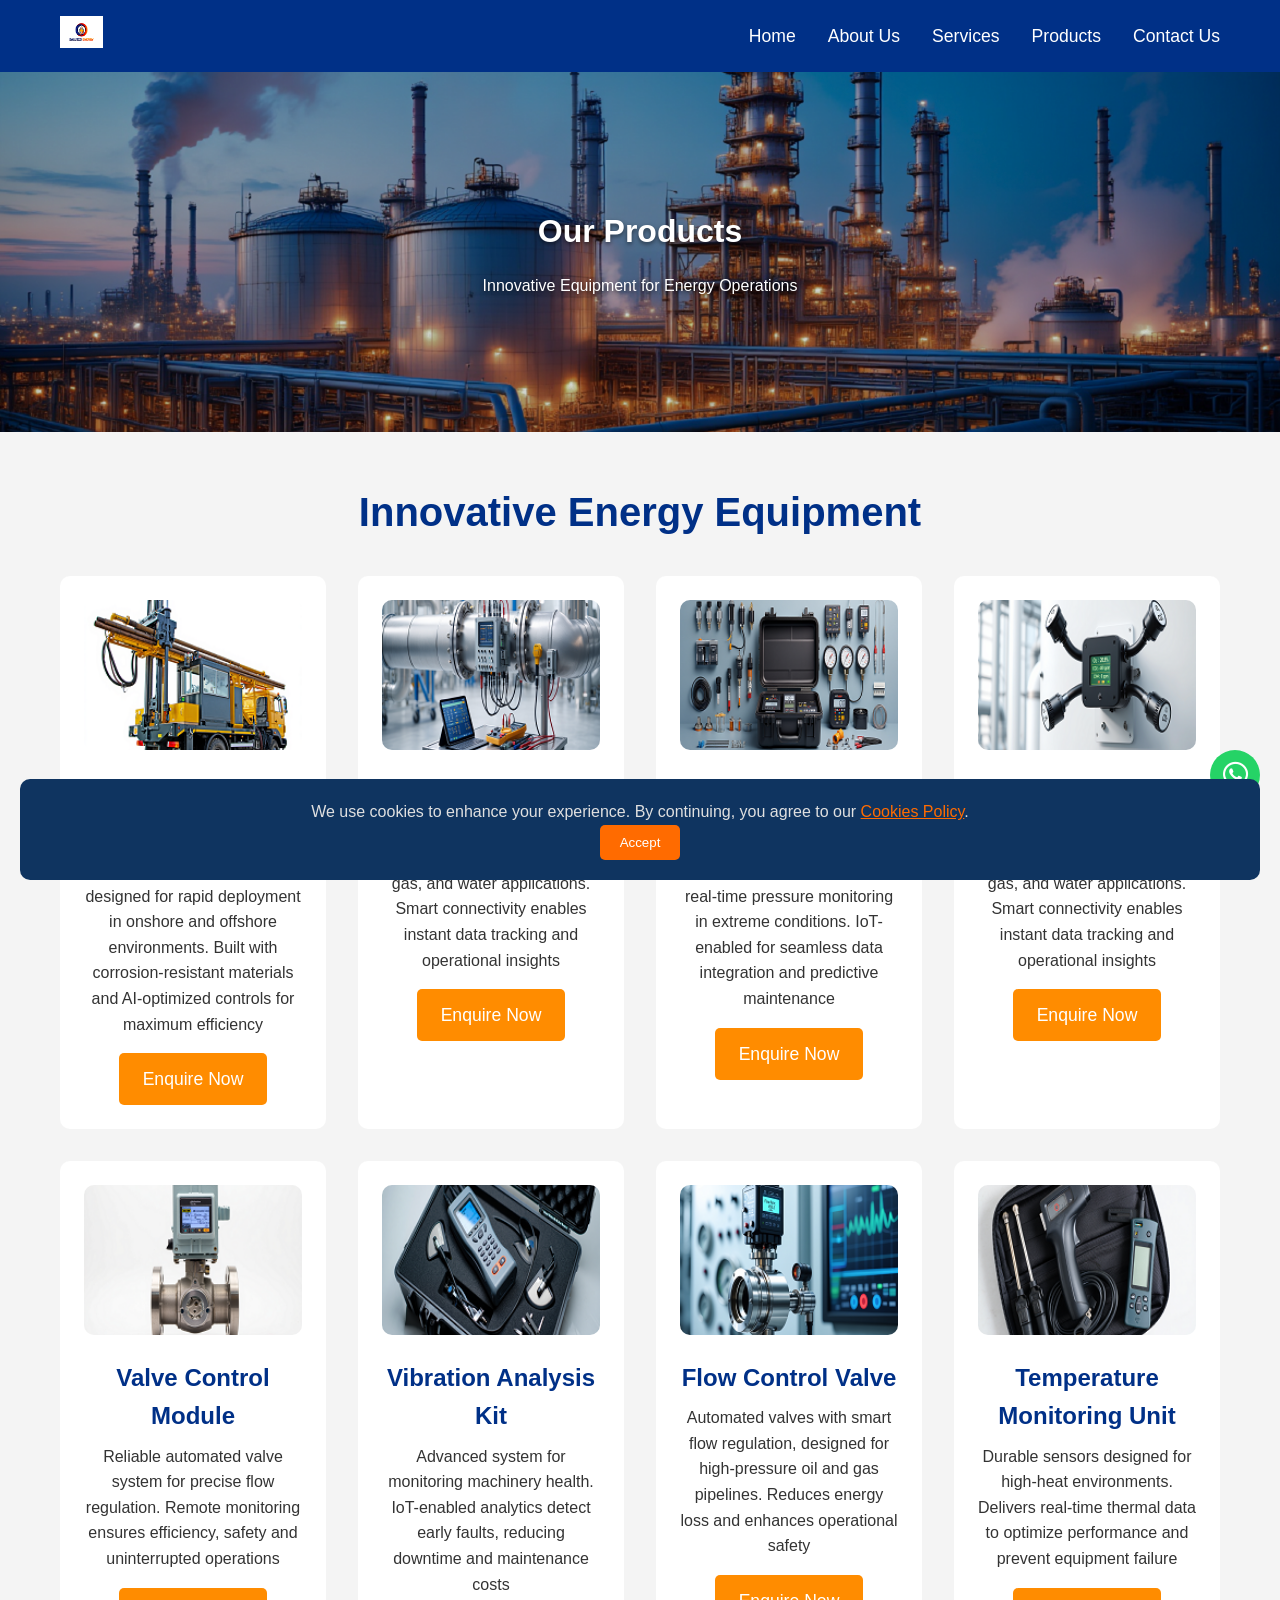
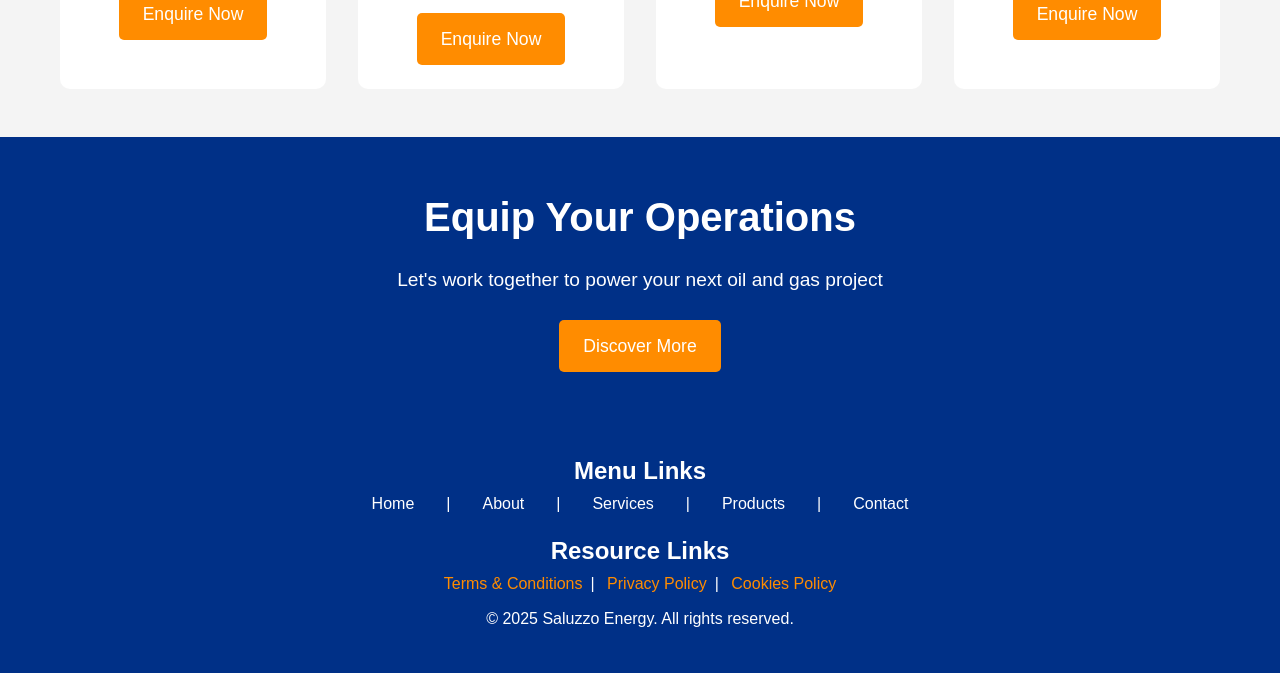
<file: products.html>
<!DOCTYPE html>
<html lang="en">

<head>
    <meta charset="UTF-8">
    <meta name="viewport" content="width=device-width, initial-scale=1.0">
    <meta name="description"
        content="Discover Saluzzo Energy's cutting-edge oil and gas products, including drilling rigs, sensors, valves, and subsea systems.">
    <meta name="keywords"
        content="oil and gas products, drilling rigs, sensors, valves, subsea systems, Saluzzo Energy">
    <title>Products - Saluzzo Energy</title>
    <link rel="stylesheet" href="styles.css">
    <link rel="stylesheet" href="https://cdnjs.cloudflare.com/ajax/libs/font-awesome/6.0.0-beta3/css/all.min.css">
</head>

<body>
    <header>
        <nav class="container">
            <div class="logo"><img src="logo.png" alt="Saluzzo Energy Logo" style="height: 2rem;"></div>
            <button class="mobile-toggle" aria-label="Toggle navigation">
                <span class="hamburger"></span>
            </button>
            <ul class="nav-links">
                <li><a href="index.html#home">Home</a></li>
                <li><a href="about.html">About Us</a></li>
                <li><a href="services.html">Services</a></li>
                <li><a href="products.html">Products</a></li>
                <li><a href="contact.html">Contact Us</a></li>
            </ul>
        </nav>
    </header>

    <section class="hero" id="products">
        <div class="slider">
            <div class="slide active" style="background-image: url('index\ slider.png')"></div>
            <div class="hero-content">
                <h1>Our Products</h1>
                <p>Innovative Equipment for Energy Operations</p>
            </div>
        </div>
    </section>

    <section class="products">
        <div class="container">
            <h2 class="section-title">Innovative Energy Equipment</h2>
            <div class="products-grid">
                <div class="product-card">
                    <img src="Drilling Rig Module.png" alt="Drilling Rig Module"
                        style="width:100%; height:150px; object-fit:cover; border-radius:10px; margin-bottom:1rem;">
                    <h3>Drilling Rig Module</h3>
                    <p>Modular, scalable rigs designed for rapid deployment in onshore and offshore environments. Built
                        with corrosion-resistant materials and AI-optimized controls for maximum efficiency</p>
                    <a href="contact.html" class="btn">Enquire Now</a>
                </div>

                <div class="product-card">
                    <img src="Flow Meter Pro.png" alt="Flow Meter Pro"
                        style="width:100%; height:150px; object-fit:cover; border-radius:10px; margin-bottom:1rem;">
                    <h3>Flow Meter Pro</h3>
                    <p>Accurate flow measurement technology designed for oil, gas, and water applications. Smart
                        connectivity enables instant data tracking and operational insights</p>
                    <a href="contact.html" class="btn">Enquire Now</a>
                </div>


                <div class="product-card">
                <img src="Pressure Sensor Kit.png" alt="Pressure Sensor Kit"
                        style="width:100%; height:150px; object-fit:cover; border-radius:10px; margin-bottom:1rem;">
                    <h3>Pressure Sensor Kit</h3>
                    <p>High-precision sensors for real-time pressure monitoring in extreme conditions. IoT-enabled for
                        seamless data integration and predictive maintenance</p>
                    <a href="contact.html" class="btn">Enquire Now</a>
                    </div>

                <div class="product-card">
                    <img src="Gas Leak Detector.png" alt="Gas Leak Detector"
                        style="width:100%; height:150px; object-fit:cover; border-radius:10px; margin-bottom:1rem;">
                    <h3>Gas Leak Detector</h3>
                    <p>Accurate flow measurement technology designed for oil, gas, and water applications. Smart
                        connectivity enables instant data tracking and operational insights</p>
                    <a href="contact.html" class="btn">Enquire Now</a>
                </div>

                   
                <div class="product-card">
                    <img src="Valve Control Module.png" alt="Valve Control Module"
                        style="width:100%; height:150px; object-fit:cover; border-radius:10px; margin-bottom:1rem;">
                    <h3>Valve Control Module</h3>
                    <p>Reliable automated valve system for precise flow regulation. Remote monitoring ensures
                        efficiency, safety and uninterrupted operations</p>
                    <a href="contact.html" class="btn">Enquire Now</a>
                </div>
                <div class="product-card">
                    <img src="Vibration Analysis Kit.png" alt="Vibration Analysis Kit"
                        style="width:100%; height:150px; object-fit:cover; border-radius:10px; margin-bottom:1rem;">
                    <h3>Vibration Analysis Kit</h3>
                    <p>Advanced system for monitoring machinery health. IoT-enabled analytics detect early faults,
                        reducing downtime and maintenance costs</p>
                    <a href="contact.html" class="btn">Enquire Now</a>
                </div>
                <div class="product-card">
                    <img src="Flow Control Valve.png" alt="Flow Control Valve"
                        style="width:100%; height:150px; object-fit:cover; border-radius:10px; margin-bottom:1rem;">
                    <h3>Flow Control Valve</h3>
                    <p>Automated valves with smart flow regulation, designed for high-pressure oil and gas pipelines.
                        Reduces energy loss and enhances operational safety</p>
                    <a href="contact.html" class="btn">Enquire Now</a>
                </div>
                <div class="product-card">
                    <img src="Temperature Monitoring Unit.png"
                        alt="Temperature Monitoring Unit"
                        style="width:100%; height:150px; object-fit:cover; border-radius:10px; margin-bottom:1rem;">
                    <h3>Temperature Monitoring Unit</h3>
                    <p>Durable sensors designed for high-heat environments. Delivers real-time thermal data to optimize
                        performance and prevent equipment failure</p>
                    <a href="contact.html" class="btn">Enquire Now</a>
                </div>
            </div>
        </div>
    </section>

    <section class="enquiry">
        <div class="container">
            <h2>Equip Your Operations</h2>
            <p>Let's work together to power your next oil and gas project</p>
            <a href="contact.html" class="btn">Discover More</a>
        </div>
    </section>

    <footer>
        <div class="container">
            <h2>Menu Links</h2>
            <ul class="footer-nav-links">
                <li><a href="index.html#home">Home</a></li>|
                <li><a href="about.html">About</a></li>|
                <li><a href="services.html">Services</a></li>|
                <li><a href="products.html">Products</a></li>|
                <li><a href="contact.html">Contact</a></li>
            </ul>
            <h2>Resource Links</h2>
            <a href="terms.html">Terms & Conditions</a>|
            <a href="privacy.html">Privacy Policy</a>|
            <a href="cookies.html">Cookies Policy</a>
            <p>&copy; 2025 Saluzzo Energy. All rights reserved.</p>
        </div>
    </footer>

    <button class="scroll-top" aria-label="Scroll to top">
        <span>&uarr;</span>
    </button>

    <a href="https://wa.me/+61 480 806 279" class="whatsapp-icon" target="_blank" rel="noopener"
        aria-label="Contact us on WhatsApp">
        <i class="fab fa-whatsapp"></i>
    </a>

    <script src="script.js"></script>
</body>

</html>
</file>
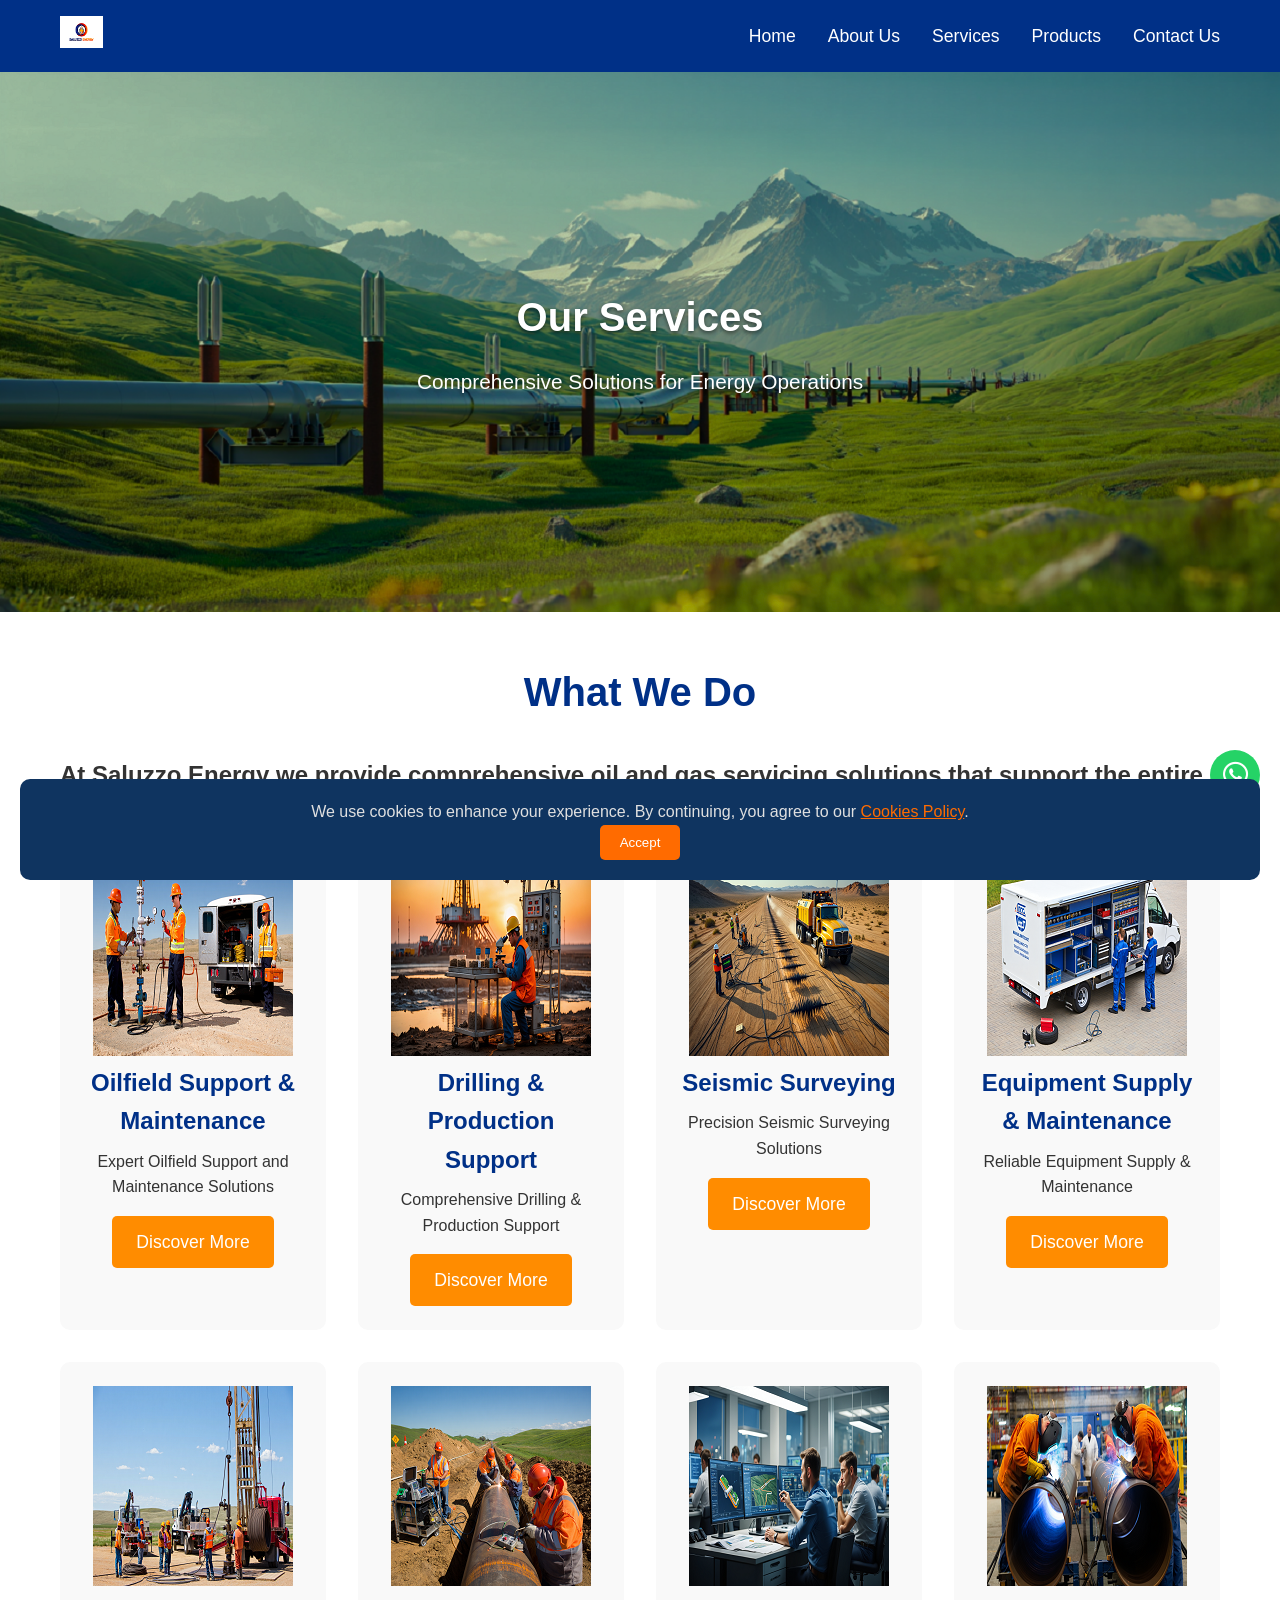
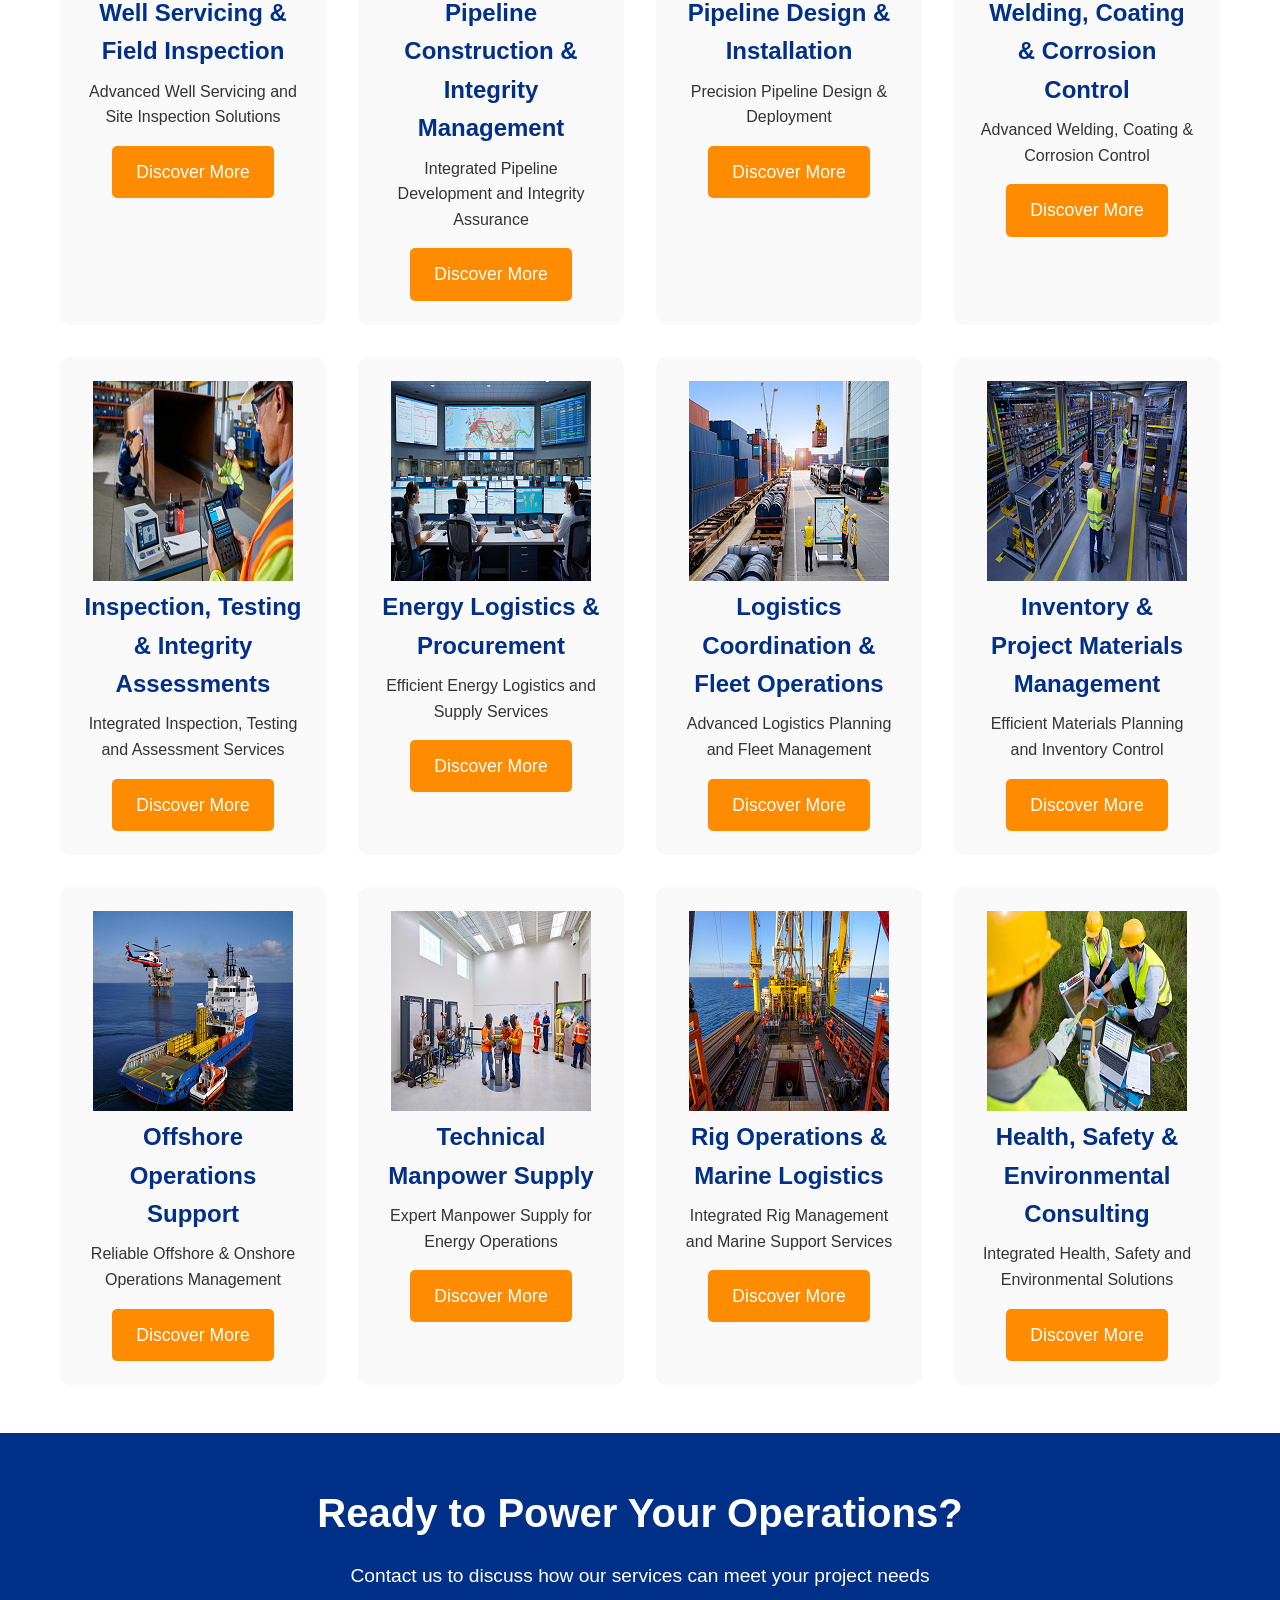
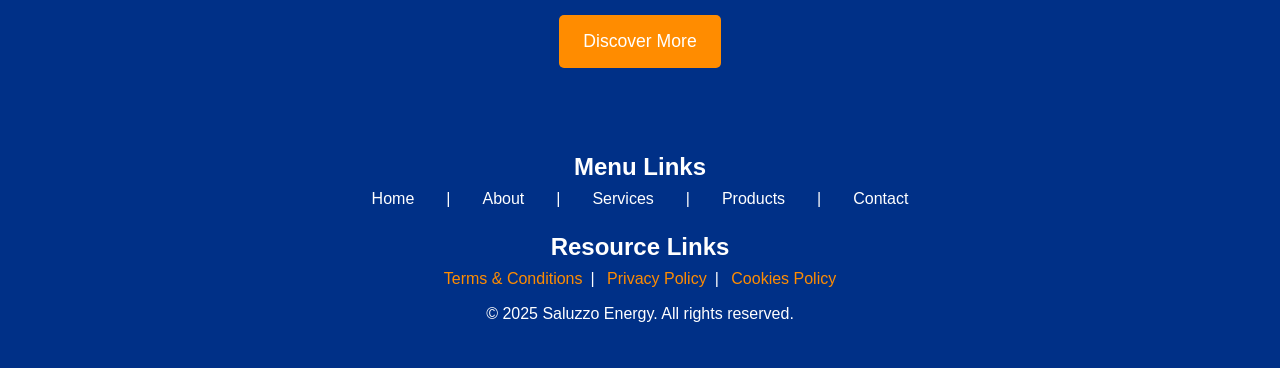
<file: services.html>
<!DOCTYPE html>
<html lang="en">

<head>
    <meta charset="UTF-8">
    <meta name="viewport" content="width=device-width, initial-scale=1.0">
    <meta name="description"
        content="Explore Saluzzo Energy's oil and gas services, including offshore drilling, pipeline integrity, seismic surveying, and refinery optimization.">
    <meta name="keywords"
        content="oil and gas services, offshore drilling, pipeline integrity, seismic surveying, Saluzzo Energy">
    <title>Services - Saluzzo Energy</title>
    <link rel="stylesheet" href="styles.css">
    <link rel="stylesheet" href="https://cdnjs.cloudflare.com/ajax/libs/font-awesome/6.0.0-beta3/css/all.min.css">
</head>

<body>
    <header>
        <nav class="container">
            <div class="logo"><img src="logo.png" alt="Saluzzo Energy Logo" style="height: 2rem;"></div>
            <button class="mobile-toggle" aria-label="Toggle navigation">
                <span class="hamburger"></span>
            </button>
            <ul class="nav-links">
                <li><a href="index.html#home">Home</a></li>
                <li><a href="about.html">About Us</a></li>
                <li><a href="services.html">Services</a></li>
                <li><a href="products.html">Products</a></li>
                <li><a href="contact.html">Contact Us</a></li>
            </ul>
        </nav>
    </header>

    <section class="hero" id="services">
        <div class="slider">
            <div class="slide active" style="background-image: url('slider2\ -\ Edited.png')"></div>
            <div class="hero-content">
                <h1>Our Services</h1>
                <p>Comprehensive Solutions for Energy Operations</p>
            </div>
        </div>
    </section>

    <section id="services" class="services">
        <div class="container">
            <h2 class="section-title">What We Do</h2>
            <h2>At Saluzzo Energy we provide comprehensive oil and gas servicing solutions that support the entire
                lifecycle of energy operations</h2>
            <div class="services-grid">
                <div class="service-card">
                    <img src="service1.png" alt="Gas Leak Detector">
                    <h3>Oilfield Support & Maintenance</h3>
                    <p>Expert Oilfield Support and Maintenance Solutions</p>
                    <a href="contact.html" class="btn">Discover More</a>
                </div>
                <div class="service-card">
                    <img src="Drilling & Production Support.png" alt="Gas Leak Detector">
                    <h3>Drilling & Production Support</h3>
                    <p>Comprehensive Drilling & Production Support</p>
                    <a href="contact.html" class="btn">Discover More</a>
                </div>
                <div class="service-card">
                    <img src="Seismic Surveying.png" alt="Gas Leak Detector">
                    <h3>Seismic Surveying</h3>
                    <p>Precision Seismic Surveying Solutions</p>
                    <a href="contact.html" class="btn">Discover More</a>
                </div>

                <div class="service-card">
                    <img src="Equipment Supply & Maintenance.png" alt="Gas Leak Detector">
                    <h3>Equipment Supply & Maintenance</h3>
                    <p>Reliable Equipment Supply & Maintenance</p>
                    <a href="contact.html" class="btn">Discover More</a>
                </div>

                <div class="service-card">
                    <img src="Well Servicing & Field Inspection.png" alt="Gas Leak Detector">
                    <h3>Well Servicing & Field Inspection</h3>
                    <p>Advanced Well Servicing and Site Inspection Solutions</p>
                    <a href="contact.html" class="btn">Discover More</a>
                </div>

                <div class="service-card">
                    <img src="Pipeline Construction & Integrity Management.png" alt="Gas Leak Detector">
                    <h3>Pipeline Construction & Integrity Management</h3>
                    <p>Integrated Pipeline Development and Integrity Assurance</p>
                    <a href="contact.html" class="btn">Discover More</a>
                </div>

                <div class="service-card">
                    <img src="Pipeline Design & Installation.png" alt="Gas Leak Detector">
                    <h3>Pipeline Design & Installation</h3>
                    <p>Precision Pipeline Design & Deployment</p>
                    <a href="contact.html" class="btn">Discover More</a>
                </div>

                <div class="service-card">
                    <img src="Welding, Coating & Corrosion Control.png" alt="Gas Leak Detector">
                    <h3>Welding, Coating & Corrosion Control</h3>
                    <p>Advanced Welding, Coating & Corrosion Control</p>
                    <a href="contact.html" class="btn">Discover More</a>
                </div>

                <div class="service-card">
                    <img src="Inspection, Testing & Integrity Assessments.png" alt="Gas Leak Detector">
                    <h3>Inspection, Testing & Integrity Assessments</h3>
                    <p>Integrated Inspection, Testing and Assessment Services</p>
                    <a href="contact.html" class="btn">Discover More</a>
                </div>
                <div class="service-card">
                    <img src="Energy Logistics & Procurement.png" alt="Gas Leak Detector">
                    <h3>Energy Logistics & Procurement</h3>
                    <p>Efficient Energy Logistics and Supply Services</p>
                    <a href="contact.html" class="btn">Discover More</a>
                </div>

                <div class="service-card">
                    <img src="Logistics Coordination & Fleet Operations.png" alt="Gas Leak Detector">
                    <h3>Logistics Coordination & Fleet Operations</h3>
                    <p>Advanced Logistics Planning and Fleet Management</p>
                    <a href="contact.html" class="btn">Discover More</a>
                </div>

                <div class="service-card">
                    <img src="Inventory & Project Materials Management.png" alt="Gas Leak Detector">
                    <h3>Inventory & Project Materials Management</h3>
                    <p>Efficient Materials Planning and Inventory Control</p>
                    <a href="contact.html" class="btn">Discover More</a>
                </div>

                <div class="service-card">
                    <img src="Onshore & Offshore Operations Support.png" alt="Gas Leak Detector">
                    <h3> Offshore Operations Support</h3>
                    <p>Reliable Offshore & Onshore Operations Management</p>
                    <a href="contact.html" class="btn">Discover More</a>
                </div>

                <div class="service-card">
                    <img src="Technical Manpower Supply.png" alt="Gas Leak Detector">
                    <h3>Technical Manpower Supply</h3>
                    <p>Expert Manpower Supply for Energy Operations</p>
                    <a href="contact.html" class="btn">Discover More</a>
                </div>

                <div class="service-card">
                    <img src="Rig Operations & Marine Logistics.png" alt="Gas Leak Detector">
                    <h3>Rig Operations & Marine Logistics</h3>
                    <p>Integrated Rig Management and Marine Support Services</p>
                    <a href="contact.html" class="btn">Discover More</a>
                </div>

                <div class="service-card">
                    <img src="Health, Safety & Environmental (HSE) Consulting.png" alt="Gas Leak Detector">
                    <h3>Health, Safety & Environmental Consulting</h3>
                    <p>Integrated Health, Safety and Environmental Solutions</p>
                    <a href="contact.html" class="btn">Discover More</a>
                </div>
            </div>
        </div>
    </section>

    <section class="enquiry">
        <div class="container">
            <h2>Ready to Power Your Operations?</h2>
            <p>Contact us to discuss how our services can meet your project needs</p>
            <a href="contact.html" class="btn">Discover More</a>
        </div>
    </section>

    <footer>
        <div class="container">
            <h2>Menu Links</h2>
            <ul class="footer-nav-links">
                <li><a href="index.html#home">Home</a></li>|
                <li><a href="about.html">About</a></li>|
                <li><a href="services.html">Services</a></li>|
                <li><a href="products.html">Products</a></li>|
                <li><a href="contact.html">Contact</a></li>
            </ul>
            <h2>Resource Links</h2>
            <a href="terms.html">Terms & Conditions</a>|
            <a href="privacy.html">Privacy Policy</a>|
            <a href="cookies.html">Cookies Policy</a>
            <p>&copy; 2025 Saluzzo Energy. All rights reserved.</p>
        </div>
    </footer>

    <button class="scroll-top" aria-label="Scroll to top">
        <span>&uarr;</span>
    </button>

    <a href="https://wa.me/+61 480 806 279" class="whatsapp-icon" target="_blank" rel="noopener"
        aria-label="Contact us on WhatsApp">
        <i class="fab fa-whatsapp"></i>
    </a>

    <script src="script.js"></script>
</body>

</html>
</file>
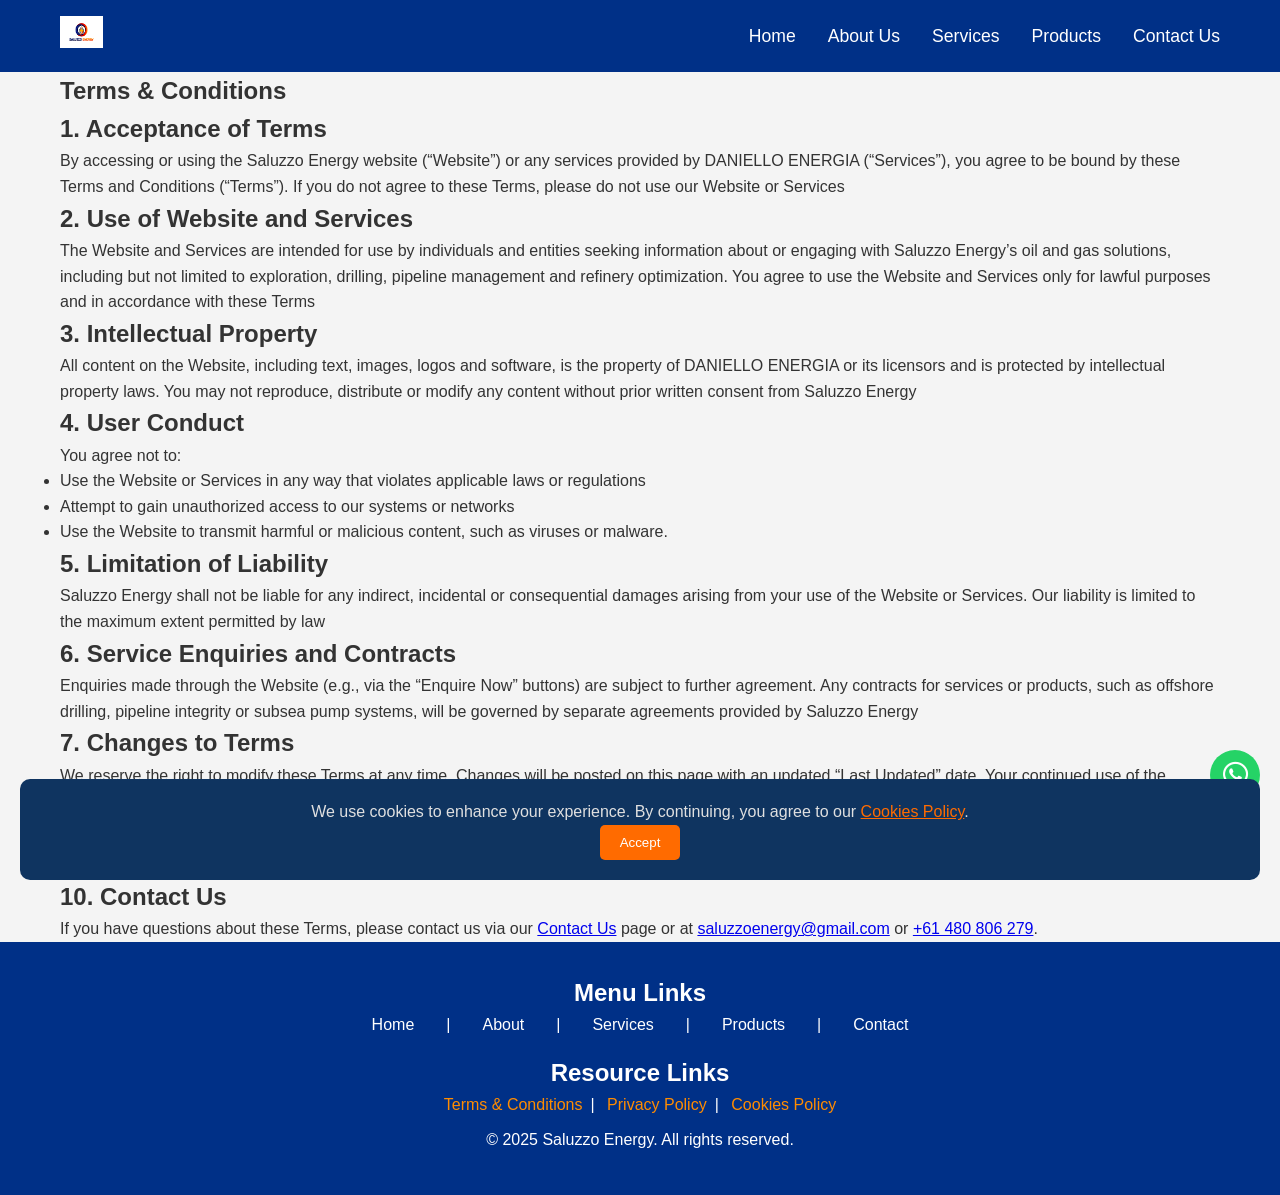
<file: terms.html>
<!DOCTYPE html>
<html lang="en">

<head>
    <meta charset="UTF-8">
    <meta name="viewport" content="width=device-width, initial-scale=1.0">
    <meta name="description"
        content="Terms and Conditions for Saluzzo Energy, outlining the rules and guidelines for using our website and services.">
    <meta name="keywords" content="terms and conditions, Saluzzo Energy, oil and gas, website usage">
    <title>Terms & Conditions - Saluzzo Energy</title>
    <link rel="stylesheet" href="styles.css">
    <link rel="stylesheet" href="https://cdnjs.cloudflare.com/ajax/libs/font-awesome/6.0.0-beta3/css/all.min.css">
</head>

<body>
    <header>
        <nav class="container">
            <div class="logo"><img src="logo.png" alt="Saluzzo Energy Logo" style="height: 2rem;"></div>
            <button class="mobile-toggle" aria-label="Toggle navigation">
                <span class="hamburger"></span>
            </button>
            <ul class="nav-links">
                <li><a href="index.html#home">Home</a></li>
                <li><a href="about.html">About Us</a></li>
                <li><a href="services.html">Services</a></li>
                <li><a href="products.html">Products</a></li>
                <li><a href="contact.html">Contact Us</a></li>
            </ul>
        </nav>
    </header>

    <section class="terms">
        <div class="container">
            <h1>Terms & Conditions</h1>

            <h2>1. Acceptance of Terms</h2>
            <p>By accessing or using the Saluzzo Energy website (“Website”) or any services provided by DANIELLO
                ENERGIA (“Services”), you agree to be bound by these Terms and Conditions (“Terms”). If you do not agree
                to these Terms, please do not use our Website or Services</p>

            <h2>2. Use of Website and Services</h2>
            <p>The Website and Services are intended for use by individuals and entities seeking information about or
                engaging with Saluzzo Energy’s oil and gas solutions, including but not limited to exploration,
                drilling, pipeline management and refinery optimization. You agree to use the Website and Services only
                for lawful purposes and in accordance with these Terms</p>

            <h2>3. Intellectual Property</h2>
            <p>All content on the Website, including text, images, logos and software, is the property of DANIELLO
                ENERGIA or its licensors and is protected by intellectual property laws. You may not reproduce,
                distribute or modify any content without prior written consent from Saluzzo Energy</p>

            <h2>4. User Conduct</h2>
            <p>You agree not to:</p>
            <ul>
                <li>Use the Website or Services in any way that violates applicable laws or regulations</li>
                <li>Attempt to gain unauthorized access to our systems or networks</li>
                <li>Use the Website to transmit harmful or malicious content, such as viruses or malware.</li>
            </ul>

            <h2>5. Limitation of Liability</h2>
            <p>Saluzzo Energy shall not be liable for any indirect, incidental or consequential damages arising from
                your use of the Website or Services. Our liability is limited to the maximum extent permitted by law
            </p>

            <h2>6. Service Enquiries and Contracts</h2>
            <p>Enquiries made through the Website (e.g., via the “Enquire Now” buttons) are subject to further
                agreement. Any contracts for services or products, such as offshore drilling, pipeline integrity or
                subsea pump systems, will be governed by separate agreements provided by Saluzzo Energy</p>

            <h2>7. Changes to Terms</h2>
            <p>We reserve the right to modify these Terms at any time. Changes will be posted on this page with an
                updated “Last Updated” date. Your continued use of the Website or Services constitutes acceptance of the
                revised Terms</p>

            <h2>9. Governing Law</h2>
            <p>These Terms are governed by the laws of Italy. Any disputes arising from these Terms shall be resolved in the courts of
            Naples, Italy</p>

            <h2>10. Contact Us</h2>
            <p>If you have questions about these Terms, please contact us via our <a href="contact.html">Contact Us</a>
                page or at <a href="mailto:saluzzoenergy@gmail.com">saluzzoenergy@gmail.com</a> or <a
                    href="tel:+61 480 806 279">+61 480 806 279</a>.</p>
        </div>
    </section>

    <footer>
        <div class="container">
            <h2>Menu Links</h2>
            <ul class="footer-nav-links">
                <li><a href="index.html#home">Home</a></li>|
                <li><a href="about.html">About</a></li>|
                <li><a href="services.html">Services</a></li>|
                <li><a href="products.html">Products</a></li>|
                <li><a href="contact.html">Contact</a></li>
            </ul>
            <h2>Resource Links</h2>
            <a href="terms.html">Terms & Conditions</a>|
            <a href="privacy.html">Privacy Policy</a>|
            <a href="cookies.html">Cookies Policy</a>
            <p>&copy; 2025 Saluzzo Energy. All rights reserved.</p>
        </div>
    </footer>

    <button class="scroll-top" aria-label="Scroll to top">
        <span>&uarr;</span>
    </button>

    <a href="https://wa.me/+61 480 806 279" class="whatsapp-icon" target="_blank" rel="noopener"
        aria-label="Contact us on WhatsApp">
        <i class="fab fa-whatsapp"></i>
    </a>

    <script src="script.js"></script>
</body>
</html>
</file>
<file: styles.css>
/* Reset and Base Styles */
* {
    margin: 0;
    padding: 0;
    box-sizing: border-box;
}

body {
    font-family: 'Arial', sans-serif;
    line-height: 1.6;
    color: #333;
    background-color: #f4f4f4;
}

/* Container */
.container {
    max-width: 1200px;
    margin: 0 auto;
    padding: 0 20px;
}

/* Header and Navigation */
header {
    background-color: #003087;
    color: #fff;
    padding: 1rem 0;
    position: sticky;
    top: 0;
    z-index: 1000;
}

nav {
    display: flex;
    align-items: center;
    justify-content: space-between;
    flex-wrap: wrap;
}

.logo img {
    height: 2rem;
}

.nav-links {
    list-style: none;
    display: flex;
    gap: 2rem;
}

.nav-links li a {
    color: #fff;
    text-decoration: none;
    font-size: 1.1rem;
    transition: color 0.3s;
}

.nav-links li a:hover {
    color: #ff8c00;
}

.mobile-toggle {
    display: none;
    background: none;
    border: none;
    cursor: pointer;
}

.hamburger {
    display: block;
    width: 25px;
    height: 3px;
    background-color: #fff;
    position: relative;
}

.hamburger::before,
.hamburger::after {
    content: '';
    width: 25px;
    height: 3px;
    background-color: #fff;
    position: absolute;
    left: 0;
}

.hamburger::before {
    top: -8px;
}

.hamburger::after {
    top: 8px;
}

/* Hero Section */
.hero {
    position: relative;
    height: 60vh;
    overflow: hidden;
}

.hero#about,
.hero#products,
.hero#contact {
    height: 40vh;
}

.slider {
    position: relative;
    width: 100%;
    height: 100%;
}

.slide {
    position: absolute;
    top: 0;
    left: 0;
    width: 100%;
    height: 100%;
    background-size: cover;
    background-position: center;
    opacity: 0;
    transition: opacity 0.5s ease-in-out;
}

.slide.active {
    opacity: 1;
}

.hero-content {
    position: absolute;
    top: 50%;
    left: 50%;
    transform: translate(-50%, -50%);
    text-align: center;
    color: #fff;
    text-shadow: 0 2px 4px rgba(0, 0, 0, 0.5);
}

.hero-content h1 {
    font-size: 2.5rem;
    margin-bottom: 1rem;
}

.hero#about .hero-content h1,
.hero#products .hero-content h1,
.hero#contact .hero-content h1 {
    font-size: 2rem;
}

.hero-content p {
    font-size: 1.3rem;
}

.hero#about .hero-content p,
.hero#products .hero-content p,
.hero#contact .hero-content p {
    font-size: 1rem;
}

.slider-nav {
    position: absolute;
    bottom: 20px;
    left: 50%;
    transform: translateX(-50%);
    display: flex;
    align-items: center;
    gap: 1rem;
}

.arrow {
    background: rgba(0, 0, 0, 0.5);
    border: none;
    color: #fff;
    font-size: 1.5rem;
    padding: 0.5rem 1rem;
    cursor: pointer;
    transition: background 0.3s;
}

.arrow:hover {
    background: #ff8c00;
}

.dots {
    display: flex;
    gap: 0.5rem;
}

.dot {
    width: 10px;
    height: 10px;
    background: #fff;
    border-radius: 50%;
    cursor: pointer;
    opacity: 0.5;
}

.dot.active {
    opacity: 1;
    background: #ff8c00;
}

/* Enquiry Section */
.enquiry {
    background-color: #003087;
    color: #fff;
    padding: 3rem 0;
    text-align: center;
}

.enquiry h2 {
    font-size: 2.5rem;
    margin-bottom: 1rem;
}

.enquiry p {
    font-size: 1.2rem;
    margin-bottom: 1.5rem;
}

.btn {
    display: inline-block;
    padding: 0.75rem 1.5rem;
    background-color: #ff8c00;
    color: #fff;
    text-decoration: none;
    border-radius: 5px;
    font-size: 1.1rem;
    transition: background-color 0.3s;
}

.btn:hover {
    background-color: #e07b00;
}

.story {
    padding: 3rem 0;
}

.story-content {
    display: flex;
    gap: 2rem;
    align-items: center;
}

.story-text {
    flex: 1;
}

.story-text h2 {
    font-size: 2.5rem;
    margin-bottom: 1rem;
    color: #003087;
}

.story-text p {
    margin-bottom: 1rem;
}

.story-content img {
    flex: 1;
    max-width: 100%;
    border-radius: 10px;
}

.services {
    padding: 3rem 0;
    background-color: #fff;
}

.section-title {
    font-size: 2.5rem;
    color: #003087;
    text-align: center;
    margin-bottom: 2rem;
}

.services h3 {
    font-size: 1.8rem;
    text-align: center;
    margin-bottom: 2rem;
    color: #333;
}

.services-grid {
    display: grid;
    grid-template-columns: repeat(auto-fit, minmax(250px, 1fr));
    gap: 2rem;
}

.service-card {
    background: #f9f9f9;
    padding: 1.5rem;
    border-radius: 10px;
    text-align: center;
    transition: transform 0.3s, box-shadow 0.3s;
}

.service-card:hover {
    transform: translateY(-5px);
    box-shadow: 0 4px 8px rgba(0, 0, 0, 0.1);
}

.service-card h3 {
    font-size: 1.5rem;
    color: #003087;
    margin-bottom: 0.5rem;
}

.service-card p {
    margin-bottom: 1rem;
}

.price {
    font-size: 1.2rem;
    color: #ff8c00;
    font-weight: bold;
    margin-bottom: 1rem;
}

/* Products Section */
.products {
    padding: 3rem 0;
    background-color: #f4f4f4;
}

.products-grid {
    display: grid;
    grid-template-columns: repeat(auto-fit, minmax(250px, 1fr));
    gap: 2rem;
}

.product-card {
    background: #fff;
    padding: 1.5rem;
    border-radius: 10px;
    text-align: center;
    transition: transform 0.3s, box-shadow 0.3s;
}

.product-card:hover {
    transform: translateY(-5px);
    box-shadow: 0 4px 8px rgba(0, 0, 0, 0.1);
}

.product-card h3 {
    font-size: 1.5rem;
    color: #003087;
    margin-bottom: 0.5rem;
}

.product-card p {
    margin-bottom: 1rem;
}

.gallery-grid img:first-child {
    outline: 1px solid white;
}

.gallery {
    padding: 3rem 0;
}

.gallery-grid {
    display: grid;
    grid-template-columns: repeat(auto-fit, minmax(200px, 1fr));
    gap: 1rem;
}

.gallery-grid img {
    width: 100%;
    height: auto;
    object-fit: cover;
    border-radius: 10px;
    transition: transform 0.3s;
}

.gallery-grid img:hover {
    transform: scale(1.05);
}

/* Achievements Section */
.achievements {
    padding: 3rem 0;
    background-color: #fff;
}

.timeline {
    display: grid;
    grid-template-columns: repeat(auto-fit, minmax(200px, 1fr));
    gap: 2rem;
}

.achievement-item {
    text-align: center;
}

.achievement-content h3 {
    font-size: 2rem;
    color: #ff8c00;
    margin-bottom: 0.5rem;
}

.achievement-content p {
    font-size: 1.1rem;
}

/* Projects, Sustainability, Careers Sections */
.projects,
.sustainability,
.careers {
    padding: 3rem 0;
}

.projects h3,
.sustainability h3,
.careers h3 {
    font-size: 1.8rem;
    color: #003087;
    margin-bottom: 1rem;
}

.projects h4,
.sustainability h4,
.careers h4 {
    font-size: 1.4rem;
    color: #333;
    margin: 1rem 0;
}

.projects ul,
.sustainability ul,
.careers ul {
    list-style: disc;
    padding-left: 2rem;
    margin-bottom: 1rem;
}

.projects ul li,
.sustainability ul li,
.careers ul li {
    margin-bottom: 0.5rem;
}

/* Testimonials Section */
.testimonials {
    padding: 3rem 0;
    background-color: #f9f9f9;
}

.testimonial-slider {
    position: relative;
    display: flex;
    align-items: center;
}

.testimonial-grid {
    display: flex;
    overflow-x: auto;
    scroll-snap-type: x mandatory;
    -webkit-overflow-scrolling: touch;
    scrollbar-width: none;
    -ms-overflow-style: none;
    flex: 1;
    padding: 10px;
    scroll-behavior: smooth;
}

.testimonial-grid::-webkit-scrollbar {
    display: none;
}

.testimonial {
    flex: 0 0 300px;
    margin: 0 15px;
    padding: 1.5rem;
    background: #fff;
    border-radius: 10px;
    box-shadow: 0 4px 8px rgba(0, 0, 0, 0.1);
    scroll-snap-align: start;
    text-align: center;
}

.testimonial p {
    font-size: 1rem;
    color: #555;
    line-height: 1.6;
    margin-bottom: 1rem;
}

.testimonial .author {
    font-style: italic;
    color: #777;
}

.slider-arrow {
    background: #003087;
    border: none;
    color: #fff;
    font-size: 1.5rem;
    width: 40px;
    height: 40px;
    border-radius: 50%;
    cursor: pointer;
    position: absolute;
    top: 50%;
    transform: translateY(-50%);
    z-index: 10;
    transition: opacity 0.3s, background 0.3s;
}

.slider-arrow.hidden {
    opacity: 0;
    pointer-events: none;
}

.slider-arrow:hover {
    background: #ff8c00;
}

.slider-arrow.left-arrow {
    left: 10px;
}

.slider-arrow.right-arrow {
    right: 10px;
}

/* Contact Section */
.contact {
    padding: 3rem 0;
}

.contact-content {
    display: flex;
    flex-direction: column;
    gap: 2rem;
}

.contact-info p {
    margin-bottom: 1rem;
}

.contact-info a {
    color: #ff8c00;
    text-decoration: none;
}

.contact-info a:hover {
    text-decoration: underline;
}

.map {
    margin-top: 2rem;
}

footer {
    background-color: #003087;
    color: #fff;
    padding: 2rem 0;
    text-align: center;
}

footer a {
    color: #ff8c00;
    text-decoration: none;
    margin: 0 0.5rem;
}

footer a:hover {
    text-decoration: underline;
}

footer p {
    margin: 0.6rem ;
}

.footer-nav-links {
    list-style: none;
    display: flex;
    justify-content: center;
    gap: 1.5rem;
    margin-bottom: 1rem;
}

.footer-nav-links li a {
    color: #fff;
    text-decoration: none;
    font-size: 1rem;
    transition: color 0.3s;
}

.footer-nav-links li a:hover {
    color: #ff8c00;
}

.scroll-top {
    position: fixed;
    bottom: 20px;
    right: 20px;
    background: #ff8c00;
    color: #fff;
    border: none;
    border-radius: 50%;
    width: 60px;
    height: 60px;
    font-size: 2rem;
    cursor: pointer;
    display: flex;
    align-items: center;
    justify-content: center;
    box-shadow: 0 4px 8px rgba(0, 0, 0, 0.2);
    opacity: 0;
    transition: opacity 0.3s;
}

.scroll-top.visible {
    opacity: 0.99;
}

.scroll-top:hover {
    background: #e07b00;
}

.whatsapp-icon {
    position: fixed;
    bottom: 100px;
    right: 20px;
    background: #25D366;
    color: #fff;
    border-radius: 50%;
    width: 50px;
    height: 50px;
    display: flex;
    align-items: center;
    justify-content: center;
    font-size: 1.8rem;
    text-decoration: none;
}

.whatsapp-icon:hover {
    background: #20b358;
}

/* Responsive Styles */
@media (max-width: 768px) {
    .nav-links {
        display: none;
        flex-direction: column;
        width: 100%;
        background: #003087;
        position: absolute;
        top: 100%;
        left: 0;
        padding: 1rem;
    }

    .nav-links.active {
        display: flex;
    }

    .mobile-toggle {
        display: block;
    }

    .hero-content h1 {
        font-size: 1.8rem;
    }

    .hero#about .hero-content h1,
    .hero#products .hero-content h1,
    .hero#contact .hero-content h1 {
        font-size: 1.5rem;
    }

    .hero-content p {
        font-size: 1rem;
    }

    .hero#about .hero-content p,
    .hero#products .hero-content p,
    .hero#contact .hero-content p {
        font-size: 0.9rem;
    }

    .story-content {
        flex-direction: column;
    }

    .services-grid,
    .products-grid,
    .gallery-grid,
    .timeline {
        grid-template-columns: 1fr;
    }

    .testimonial {
        flex: 0 0 80%;
    }

    .footer-nav-links {
        flex-direction: row;
        gap: 0.1rem;
    }
}
</file>
